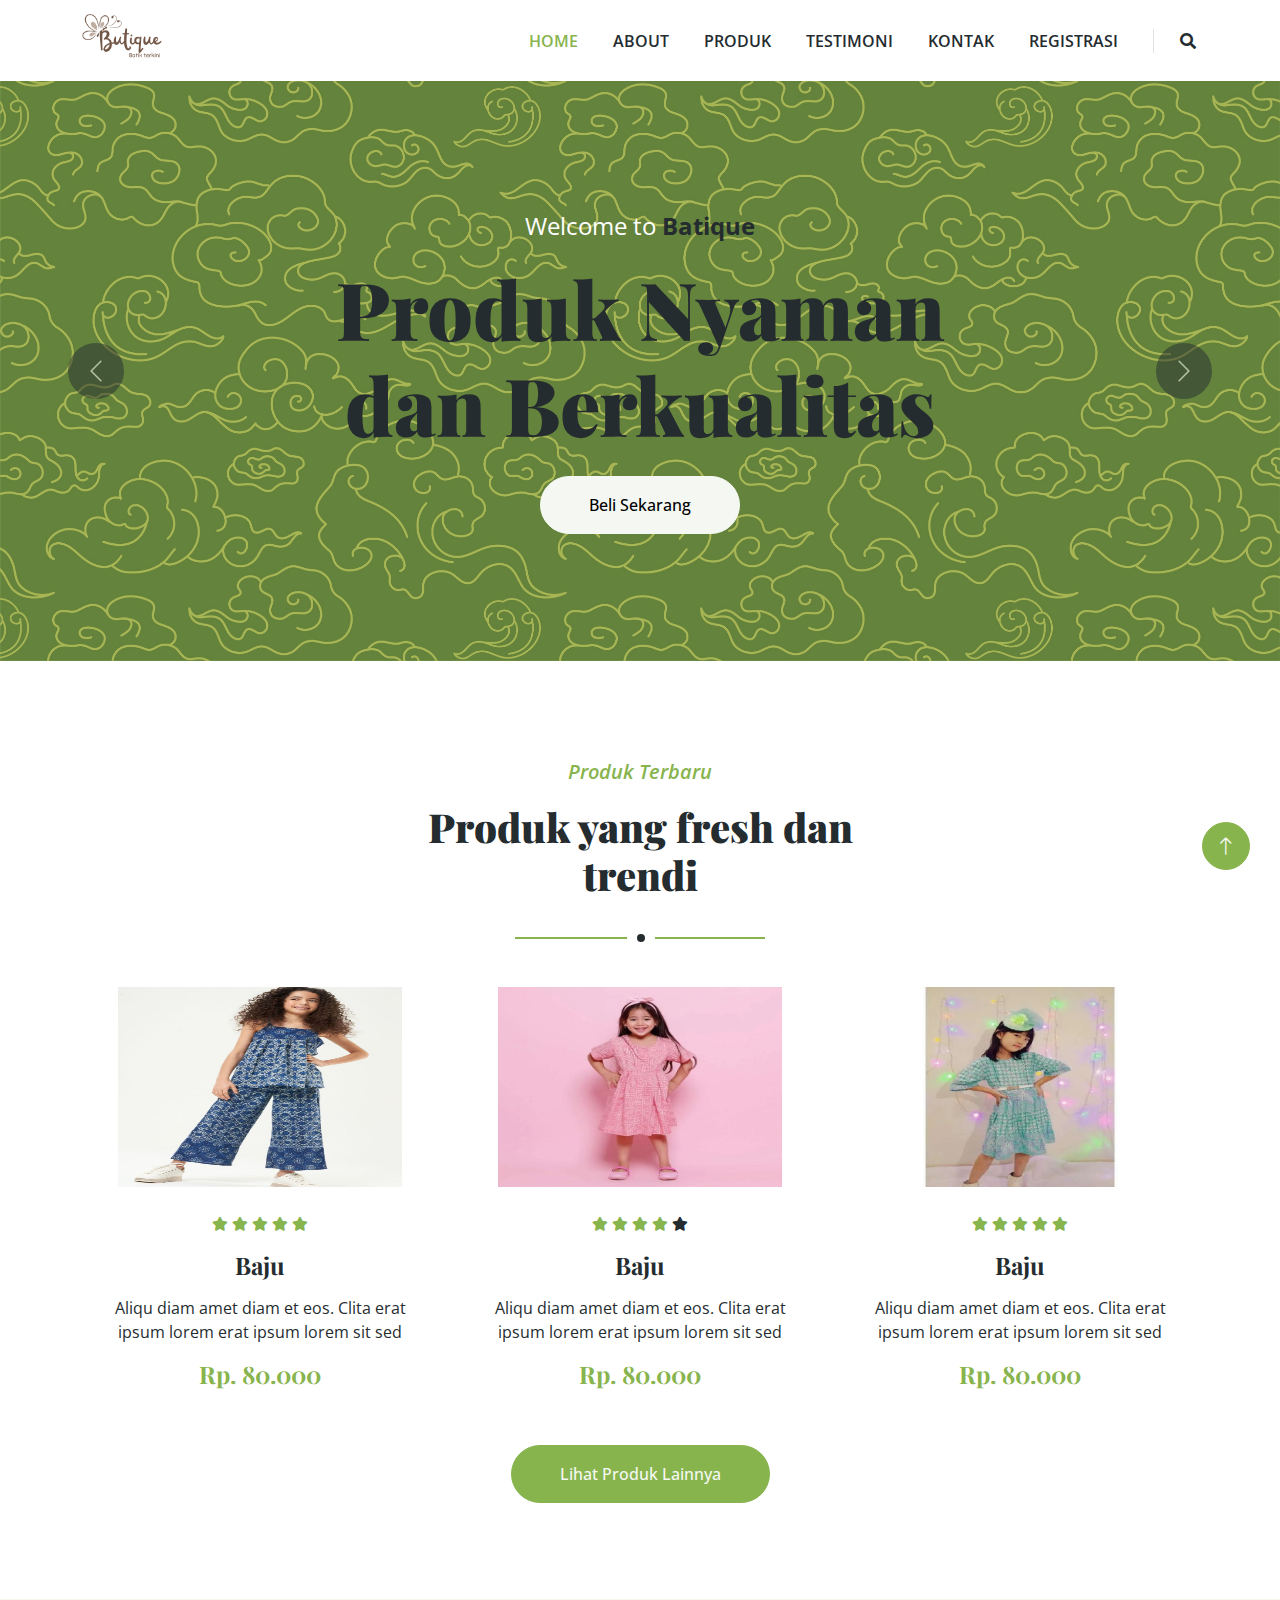
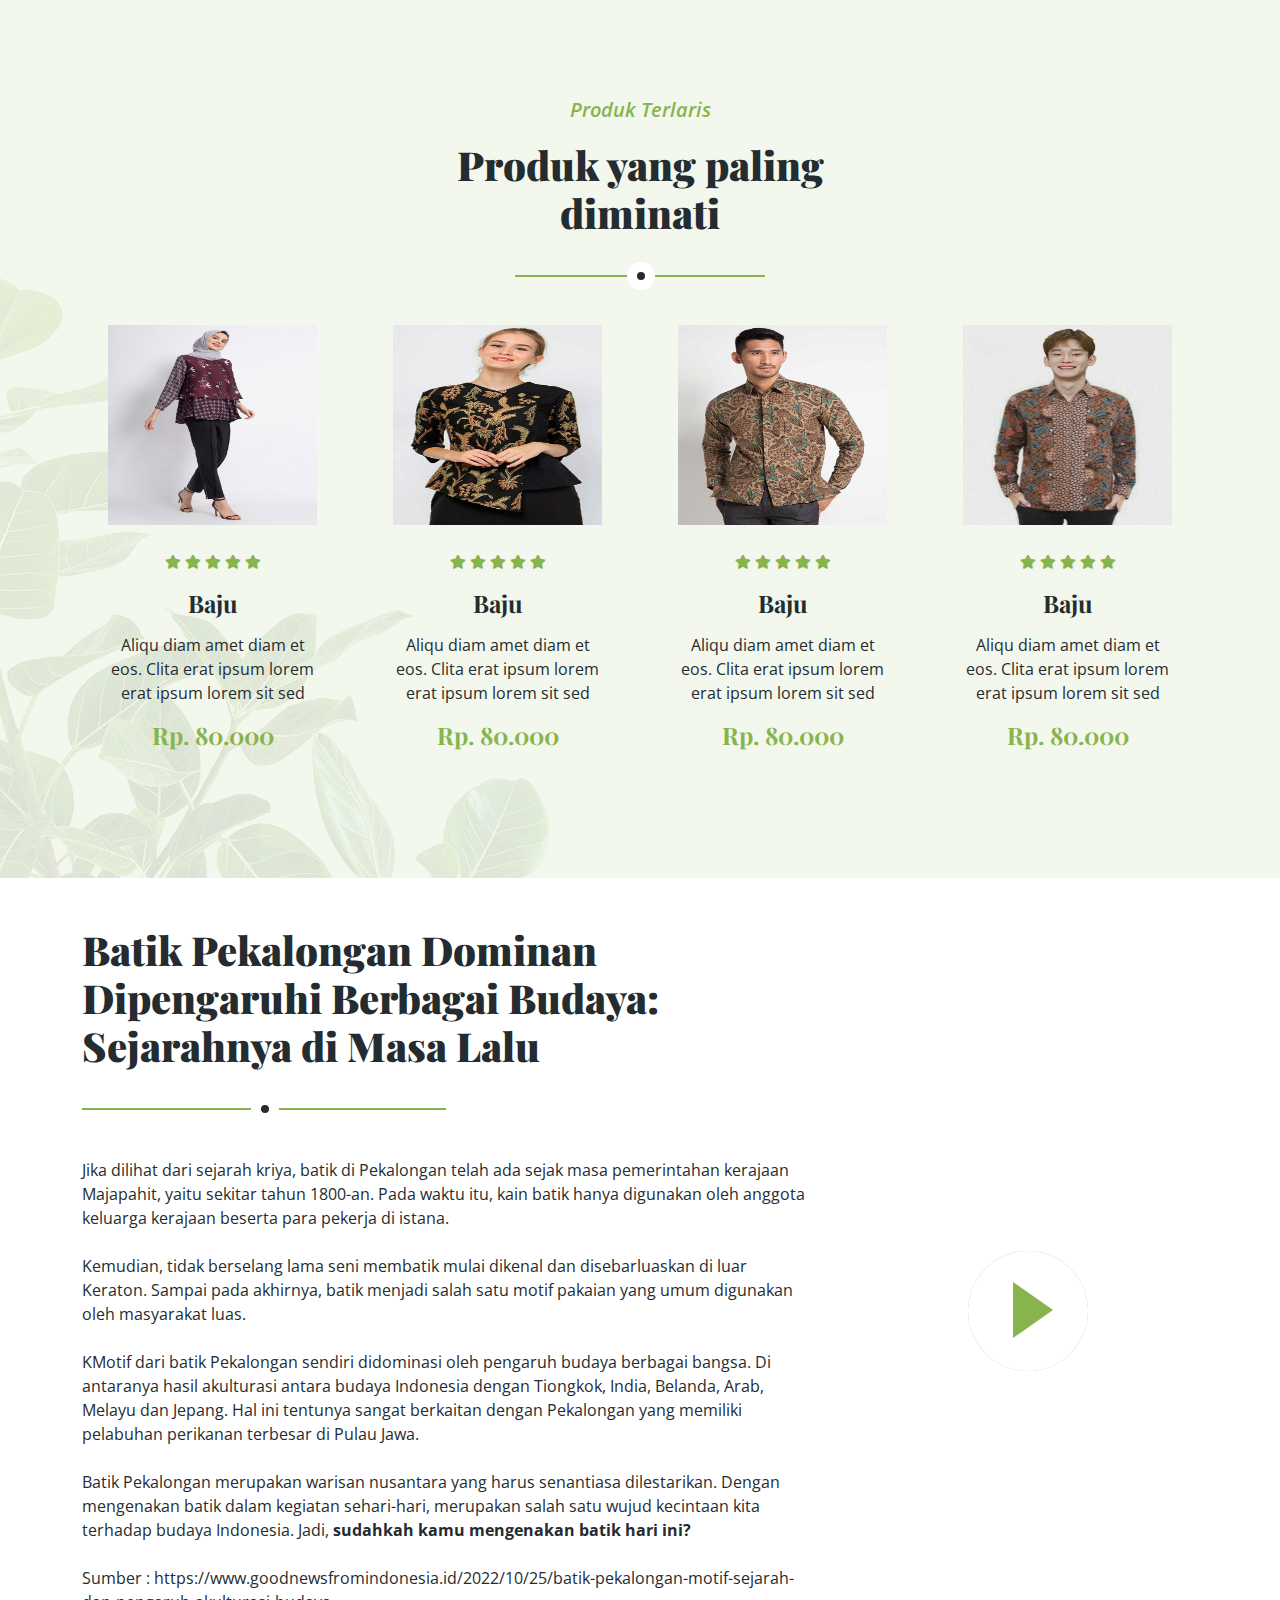
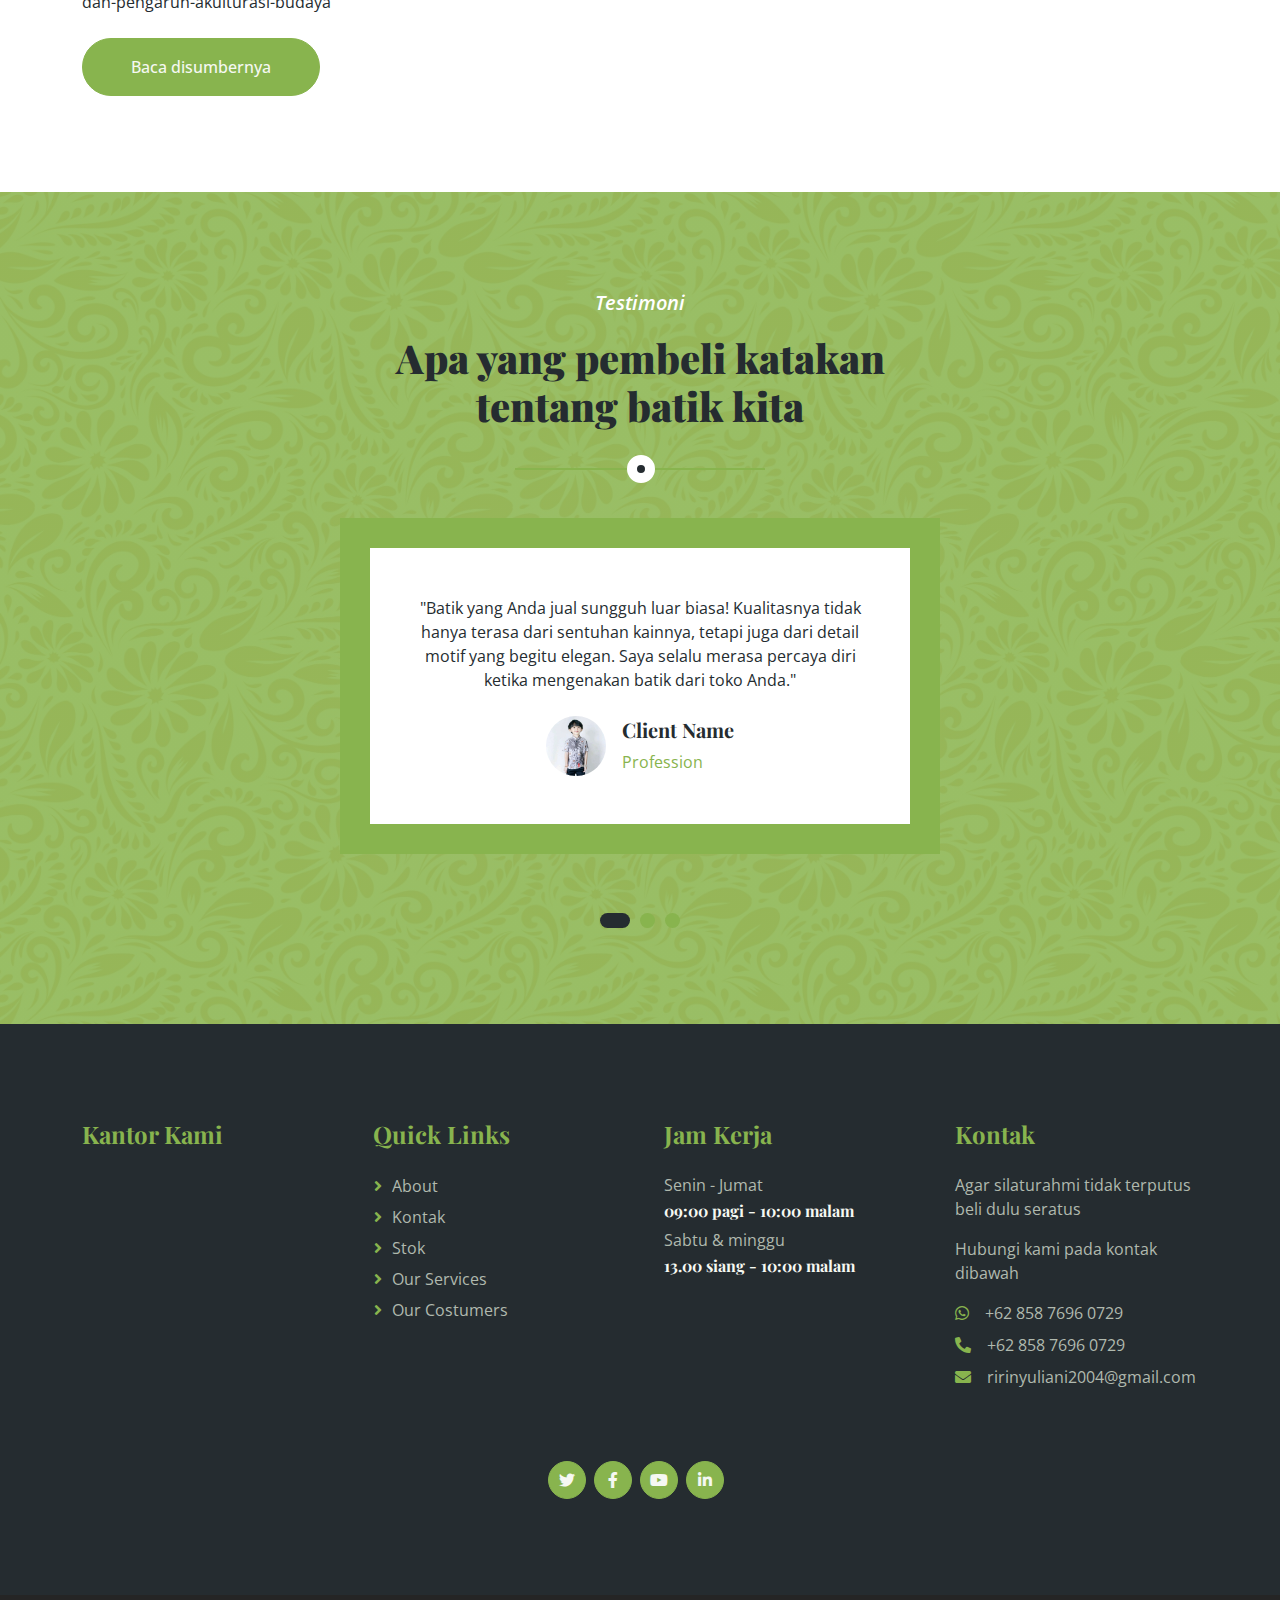
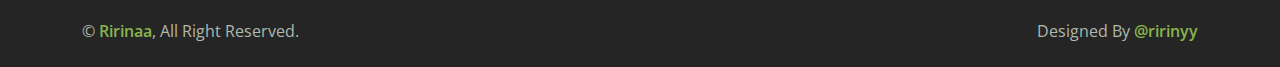
<file: index.html>
<!DOCTYPE html>
<html lang="en">

<head>
    <meta charset="utf-8">
    <title>Butique</title>
    <meta content="width=device-width, initial-scale=1.0" name="viewport">
    <meta content="" name="keywords">
    <meta content="" name="description">

    <!-- Favicon -->
    <link href="img/favicon.ico" rel="icon">

    <!-- Google Web Fonts -->
    <link rel="preconnect" href="https://fonts.googleapis.com">
    <link rel="preconnect" href="https://fonts.gstatic.com" crossorigin>
    <link href="https://fonts.googleapis.com/css2?family=Open+Sans:wght@400;600&family=Playfair+Display:wght@700;900&display=swap" rel="stylesheet">

    <!-- Icon Font Stylesheet -->
    <link href="https://cdnjs.cloudflare.com/ajax/libs/font-awesome/5.10.0/css/all.min.css" rel="stylesheet">
    <link href="https://cdn.jsdelivr.net/npm/bootstrap-icons@1.4.1/font/bootstrap-icons.css" rel="stylesheet">

    <!-- Libraries Stylesheet -->
    <link href="lib/animate/animate.min.css" rel="stylesheet">
    <link href="lib/owlcarousel/assets/owl.carousel.min.css" rel="stylesheet">

    <!-- Customized Bootstrap Stylesheet -->
    <link href="css/bootstrap.min.css" rel="stylesheet">

    <!-- Template Stylesheet -->
    <link href="css/style.css" rel="stylesheet">
</head>

<body>

    <!-- Spinner Start -->
    <div id="spinner" class="show bg-white position-fixed translate-middle w-100 vh-100 top-50 start-50 d-flex align-items-center justify-content-center">
        <div class="spinner-border text-primary" role="status" style="width: 3rem; height: 3rem;"></div>
    </div>
    <!-- Spinner End -->

    
    <!-- Navbar Start -->
    <div class="container-fluid bg-white sticky-top">
        <div class="container">
            <nav class="navbar navbar-expand-lg bg-white navbar-light py-2 py-lg-0">
                <a href="index.html" style="width: 80px; height: 81px; padding-top: 5px;">
                    <img class="img-fluid" src="img/logo4.png" alt="Logo">
                </a>
                <button type="button" class="navbar-toggler ms-auto me-0" data-bs-toggle="collapse" data-bs-target="#navbarCollapse">
                    <span class="navbar-toggler-icon"></span>
                </button>
                <div class="collapse navbar-collapse" id="navbarCollapse">
                    <div class="navbar-nav ms-auto">
                        <a href="index.html" class="nav-item nav-link active">Home</a>
                        <a href="about.html" class="nav-item nav-link">About</a>
                        <a href="product.html" class="nav-item nav-link">Produk</a>
                        <a href="testimonial.html" class="nav-item nav-link">Testimoni</a>
                        <a href="contact.html" class="nav-item nav-link">Kontak</a>
                        <a href="register.html" class="nav-item nav-link">Registrasi</a>

                    </div>
                    <div class="border-start ps-4 d-none d-lg-block">
                        <a class="nav-icon d-none d-lg-inline" href="#" data-bs-toggle="modal" data-bs-target="#templatemo_search">
                            <i class="fa fa-fw fa-search text-dark mr-2"></i>
                        </a>
                    </div>
                </div>
            </nav>
            
        </div>
    </div>
    <!-- Navbar End -->


    <!-- Carousel Start -->
    <div class="container-fluid px-0 mb-5">
        <div id="header-carousel" class="carousel slide carousel-fade" data-bs-ride="carousel">
            <div class="carousel-inner">
                <div class="carousel-item active">
                    <img class="w-100" src="img/coba.jpg " alt="Image">
                    <div class="carousel-caption">
                        <div class="container">
                            <div class="row justify-content-center">
                                <div class="col-lg-7 text-center">
                                    <p class="fs-4 text-white animated zoomIn">Welcome to <strong class="text-dark">Batique</strong></p>
                                    <h1 class="display-1 text-dark mb-4 animated zoomIn">Produk Nyaman dan Berkualitas</h1>
                                    <a href="" class="btn btn-light rounded-pill py-3 px-5 animated zoomIn">Beli Sekarang</a>
                                </div>
                            </div>
                        </div>
                    </div>
                </div>
                <div class="carousel-item">
                    <img class="w-100" src="img/coba.jpg" alt="Image">
                    <div class="carousel-caption">
                        <div class="container">
                            <div class="row justify-content-center">
                                <div class="col-lg-7 text-center">
                                    <p class="fs-4 text-white animated zoomIn"><strong class="text-white">Hanya untuk kamu yang ingin</strong></p>
                                        <h1 class="display-1 text-dark mb-4 animated zoomIn">tampil formal dengan kesan casual</h1>
                                    <a href="" class="btn btn-light rounded-pill py-3 px-5 animated zoomIn">Beli Sekarang</a>
                                </div>
                            </div>
                        </div>
                    </div>
                </div>
                <div class="carousel-item">
                    <img class="w-100" src="img/coba.jpg" alt="Image">
                    <div class="carousel-caption">
                        <div class="container">
                            <div class="row justify-content-center">
                                <div class="col-lg-7 text-center">
                                    <p class="fs-4 text-white animated zoomIn"><strong class="text-whitw">Tunggu apalagi</strong></p>
                                        <h1 class="display-1 text-dark mb-4 animated zoomIn">Yuk beli sekarang</h1>
                                    <a href="" class="btn btn-light rounded-pill py-3 px-5 animated zoomIn">Beli Sekarang</a>
                                </div>
                            </div>
                        </div>
                    </div>
                </div>
            </div>
            <button class="carousel-control-prev" type="button" data-bs-target="#header-carousel"
                data-bs-slide="prev">
                <span class="carousel-control-prev-icon" aria-hidden="true"></span>
                <span class="visually-hidden">Previous</span>
            </button>
            <button class="carousel-control-next" type="button" data-bs-target="#header-carousel"
                data-bs-slide="next">
                <span class="carousel-control-next-icon" aria-hidden="true"></span>
                <span class="visually-hidden">Next</span>
            </button>
        </div>
    </div>
    <!-- Carousel End -->

     <!-- produk terbaru -->
     <div class="container-xxl py-5">
        <div class="container">
            <div class="section-title text-center mx-auto " data-wow-delay="0.1s" style="max-width: 500px;">
                <p class="fs-5 fw-medium fst-italic text-primary">Produk Terbaru</p>
                <h1 class="display-6">Produk yang fresh dan trendi</h1>
            </div>
            <div class="row g-4">
                <div class="col-lg-4 col-md-6 " data-wow-delay="0.1s">
                    <div class="store-item position-relative text-center">
                        <img class="img-fluid" style="width: 80%; max-height: 200px;" src="img/anak1.jpg" alt="">
                        <div class="p-4">
                            <div class="text-center mb-3">
                                <small class="fa fa-star text-primary"></small>
                                <small class="fa fa-star text-primary"></small>
                                <small class="fa fa-star text-primary"></small>
                                <small class="fa fa-star text-primary"></small>
                                <small class="fa fa-star text-primary"></small>
                            </div>
                            <h4 class="mb-3">Baju</h4>
                            <p>Aliqu diam amet diam et eos. Clita erat ipsum lorem erat ipsum lorem sit sed</p>
                            <h4 class="text-primary">Rp. 80.000</h4>
                        </div>
                        <div class="store-overlay">
                            <a href="" class="btn btn-primary rounded-pill py-2 px-4 m-2">More Detail <i class="fa fa-arrow-right ms-2"></i></a>
                            <a href="" class="btn btn-dark rounded-pill py-2 px-4 m-2">Add to Cart <i class="fa fa-cart-plus ms-2"></i></a>
                        </div>
                    </div>
                </div>
                <div class="col-lg-4 col-md-6 " data-wow-delay="0.3s">
                    <div class="store-item position-relative text-center">
                        <img class="img-fluid" style="width: 80%; max-height: 200px;" src="img/anak2.jpg" alt="">
                        <div class="p-4">
                            <div class="text-center mb-3">
                                <small class="fa fa-star text-primary"></small>
                                <small class="fa fa-star text-primary"></small>
                                <small class="fa fa-star text-primary"></small>
                                <small class="fa fa-star text-primary"></small>
                                <small class="fa fa-star text-"></small>
                            </div>
                            <h4 class="mb-3">Baju</h4>
                            <p>Aliqu diam amet diam et eos. Clita erat ipsum lorem erat ipsum lorem sit sed</p>
                            <h4 class="text-primary">Rp. 80.000</h4>
                        </div>
                        <div class="store-overlay">
                            <a href="" class="btn btn-primary rounded-pill py-2 px-4 m-2">More Detail <i class="fa fa-arrow-right ms-2"></i></a>
                            <a href="" class="btn btn-dark rounded-pill py-2 px-4 m-2">Add to Cart <i class="fa fa-cart-plus ms-2"></i></a>
                        </div>
                    </div>
                </div>
                <div class="col-lg-4 col-md-6 " data-wow-delay="0.5s">
                    <div class="store-item position-relative text-center">
                        <img class="img-fluid " style="width: 80%; max-height: 200px;" src="img/anak3.jpg" alt="">
                        <div class="p-4">
                            <div class="text-center mb-3">
                                <small class="fa fa-star text-primary"></small>
                                <small class="fa fa-star text-primary"></small>
                                <small class="fa fa-star text-primary"></small>
                                <small class="fa fa-star text-primary"></small>
                                <small class="fa fa-star text-primary"></small>
                            </div>
                            <h4 class="mb-3">Baju</h4>
                            <p>Aliqu diam amet diam et eos. Clita erat ipsum lorem erat ipsum lorem sit sed</p>
                            <h4 class="text-primary">Rp. 80.000</h4>
                        </div>
                        <div class="store-overlay">
                            <a href="" class="btn btn-primary rounded-pill py-2 px-4 m-2">More Detail <i class="fa fa-arrow-right ms-2"></i></a>
                            <a href="" class="btn btn-dark rounded-pill py-2 px-4 m-2">Add to Cart <i class="fa fa-cart-plus ms-2"></i></a>
                        </div>
                    </div>
                </div>
                <div class="col-12 text-center " data-wow-delay="0.1s">
                    <a href="" class="btn btn-primary rounded-pill py-3 px-5">Lihat Produk Lainnya</a>
                </div>
            </div>
        </div>
    </div>
    <!-- produk terbaru -->




    <!-- About Start -->
   
    <!-- About End -->


    <!-- Produk terlaris -->
    <div class="container-fluid product py-5 my-5">
        <div class="container-xxl py-5">
            <div class="container">
                <div class="section-title text-center mx-auto " data-wow-delay="0.1s" style="max-width: 500px;">
                    <p class="fs-5 fw-medium fst-italic text-primary">Produk Terlaris</p>
                    <h1 class="display-6">Produk yang paling diminati</h1>
                </div>
                <div class="row g-4">
                    <div class="col-lg-3 col-md-6 " data-wow-delay="0.1s">
                        <div class="store-item position-relative text-center">
                            <img class="img-fluid" style="width: 80%; max-height: 200px;" src="img/wanita1.jpg" alt="">
                            <div class="p-4">
                                <div class="text-center mb-3">
                                    <small class="fa fa-star text-primary"></small>
                                    <small class="fa fa-star text-primary"></small>
                                    <small class="fa fa-star text-primary"></small>
                                    <small class="fa fa-star text-primary"></small>
                                    <small class="fa fa-star text-primary"></small>
                                </div>
                                <h4 class="mb-3">Baju</h4>
                            <p>Aliqu diam amet diam et eos. Clita erat ipsum lorem erat ipsum lorem sit sed</p>
                            <h4 class="text-primary">Rp. 80.000</h4>
                            </div>
                            <div class="store-overlay">
                                <a href="" class="btn btn-primary rounded-pill py-2 px-4 m-2">More Detail <i class="fa fa-arrow-right ms-2"></i></a>
                                <a href="" class="btn btn-dark rounded-pill py-2 px-4 m-2">Add to Cart <i class="fa fa-cart-plus ms-2"></i></a>
                            </div>
                        </div>
                    </div>
                    <div class="col-lg-3 col-md-6 " data-wow-delay="0.3s">
                        <div class="store-item position-relative text-center">
                            <img class="img-fluid" style="width: 80%; max-height: 200px;" src="img/wanita2.jpg" alt="">
                            <div class="p-4">
                                <div class="text-center mb-3">
                                    <small class="fa fa-star text-primary"></small>
                                    <small class="fa fa-star text-primary"></small>
                                    <small class="fa fa-star text-primary"></small>
                                    <small class="fa fa-star text-primary"></small>
                                    <small class="fa fa-star text-primary"></small>
                                </div>
                                <h4 class="mb-3">Baju</h4>
                            <p>Aliqu diam amet diam et eos. Clita erat ipsum lorem erat ipsum lorem sit sed</p>
                            <h4 class="text-primary">Rp. 80.000</h4>
                            </div>
                            <div class="store-overlay">
                                <a href="" class="btn btn-primary rounded-pill py-2 px-4 m-2">More Detail <i class="fa fa-arrow-right ms-2"></i></a>
                                <a href="" class="btn btn-dark rounded-pill py-2 px-4 m-2">Add to Cart <i class="fa fa-cart-plus ms-2"></i></a>
                            </div>
                        </div>
                    </div>
                    <div class="col-lg-3 col-md-6 " data-wow-delay="0.5s">
                        <div class="store-item position-relative text-center">
                            <img class="img-fluid" style="width: 80%; max-height: 200px;" src="img/pria1.jpg" alt="">
                            <div class="p-4">
                                <div class="text-center mb-3">
                                    <small class="fa fa-star text-primary"></small>
                                    <small class="fa fa-star text-primary"></small>
                                    <small class="fa fa-star text-primary"></small>
                                    <small class="fa fa-star text-primary"></small>
                                    <small class="fa fa-star text-primary"></small>
                                </div>
                                <h4 class="mb-3">Baju</h4>
                            <p>Aliqu diam amet diam et eos. Clita erat ipsum lorem erat ipsum lorem sit sed</p>
                            <h4 class="text-primary">Rp. 80.000</h4>
                            </div>
                            <div class="store-overlay">
                                <a href="" class="btn btn-primary rounded-pill py-2 px-4 m-2">More Detail <i class="fa fa-arrow-right ms-2"></i></a>
                                <a href="" class="btn btn-dark rounded-pill py-2 px-4 m-2">Add to Cart <i class="fa fa-cart-plus ms-2"></i></a>
                            </div>
                        </div>
                    </div>
                    <div class="col-lg-3 col-md-6 " data-wow-delay="0.5s">
                        <div class="store-item position-relative text-center">
                            <img class="img-fluid" style="width: 80%; max-height: 200px;" src="img/pria2.jpg" alt="">
                            <div class="p-4">
                                <div class="text-center mb-3">
                                    <small class="fa fa-star text-primary"></small>
                                    <small class="fa fa-star text-primary"></small>
                                    <small class="fa fa-star text-primary"></small>
                                    <small class="fa fa-star text-primary"></small>
                                    <small class="fa fa-star text-primary"></small>
                                </div>
                                <h4 class="mb-3">Baju</h4>
                            <p>Aliqu diam amet diam et eos. Clita erat ipsum lorem erat ipsum lorem sit sed</p>
                            <h4 class="text-primary">Rp. 80.000</h4>
                            </div>
                            <div class="store-overlay">
                                <a href="" class="btn btn-primary rounded-pill py-2 px-4 m-2">More Detail <i class="fa fa-arrow-right ms-2"></i></a>
                                <a href="" class="btn btn-dark rounded-pill py-2 px-4 m-2">Add to Cart <i class="fa fa-cart-plus ms-2"></i></a>
                            </div>
                        </div>
                    </div>
                    
                </div>
            </div>
        </div>
    </div>
    <!-- Produk terlaris -->


    <!-- Article Start -->
    <!-- <div class="container-xxl py-5">
        <div class="container">
            <div class="row g-5">
                <div class="col-lg-5" data-wow-delay="0.1s">
                    <img class="img-fluid" src="img/article.jpg" alt="">
                </div>
                <div class="col-lg-6 " data-wow-delay="0.5s">
                    <div class="section-title">
                        <p class="fs-5 fw-medium fst-italic text-primary">Featured Acticle</p>
                        <h1 class="display-6">The history of tea leaf in the world</h1>
                    </div>
                    <p class="mb-4">Tempor erat elitr rebum at clita. Diam dolor diam ipsum sit. Aliqu diam amet diam et eos. Clita erat ipsum et lorem et sit, sed stet lorem sit clita duo justo magna dolore erat amet</p>
                    <p class="mb-4">Diam dolor diam ipsum sit. Aliqu diam amet diam et eos. Clita erat ipsum et lorem et sit, sed stet lorem sit clita duo justo magna. Tempor erat elitr rebum at clita.</p>
                    <a href="" class="btn btn-primary rounded-pill py-3 px-5">Read More</a>
                </div>
            </div>
        </div>
    </div> -->
    <!-- Article End -->


    <!-- Video Start -->
    <div class="container-fluid video my-5">
        <div class="container">
            <div class="row g-5 pb-5">
                <div class="col-lg-8 " data-wow-delay="0.5s">
                    <div class="section-title">
                        <h1 class="display-6">Batik Pekalongan Dominan Dipengaruhi Berbagai Budaya: Sejarahnya di Masa Lalu</h1>
                    </div>
                    <p class="mb-4">Jika dilihat dari sejarah kriya, batik di Pekalongan telah ada sejak masa pemerintahan kerajaan Majapahit, yaitu sekitar tahun 1800-an. Pada waktu itu, kain batik hanya digunakan oleh anggota keluarga kerajaan beserta para pekerja di istana.</p>
                    <p class="mb-4">Kemudian, tidak berselang lama seni membatik mulai dikenal dan disebarluaskan di luar Keraton. Sampai pada akhirnya, batik menjadi salah satu motif pakaian yang umum digunakan oleh masyarakat luas.</p>
                    <p class="mb-4">KMotif dari batik Pekalongan sendiri didominasi oleh pengaruh budaya berbagai bangsa. Di antaranya hasil akulturasi antara budaya Indonesia dengan Tiongkok, India, Belanda, Arab, Melayu dan Jepang. Hal ini tentunya sangat berkaitan dengan Pekalongan yang memiliki pelabuhan perikanan terbesar di Pulau Jawa.</p>
                    <p class="mb-4">Batik Pekalongan merupakan warisan nusantara yang harus senantiasa dilestarikan. Dengan mengenakan batik dalam kegiatan sehari-hari, merupakan salah satu wujud kecintaan kita terhadap budaya Indonesia. Jadi, <strong>sudahkah kamu mengenakan batik hari ini?</strong></p>
                    <p class="mb-4">Sumber : https://www.goodnewsfromindonesia.id/2022/10/25/batik-pekalongan-motif-sejarah-dan-pengaruh-akulturasi-budaya  </p>
                    
                    <a href="https://www.goodnewsfromindonesia.id/2022/10/25/batik-pekalongan-motif-sejarah-dan-pengaruh-akulturasi-budaya" class="btn btn-primary rounded-pill py-3 px-5">Baca disumbernya</a>
                </div>
       
                <div class="col-lg-4 " data-wow-delay="0.5s">
                    <div class="h-100 d-flex align-items-center justify-content-center" style="min-height: 300px;">
                        <button type="button" class="btn-play" data-bs-toggle="modal"
                            data-src="https://youtu.be/fdLicE0_GTQ?si=0TFkCYmfG1oooWP8" data-bs-target="#videoModal">
                            <span></span>
                        </button>
                    </div>
                </div>
            </div>
        </div>
    </div>
    <!-- Video End -->


    <!-- Video Modal Start -->
    <div class="modal modal-video fade" id="videoModal" tabindex="-1" aria-labelledby="exampleModalLabel" aria-hidden="true">
        <div class="modal-dialog">
            <div class="modal-content rounded-0">
                <div class="modal-header">
                    <h3 class="modal-title" id="exampleModalLabel">Youtube Video</h3>
                    <button type="button" class="btn-close" data-bs-dismiss="modal" aria-label="Close"></button>
                </div>
                <div class="modal-body">
                    <!-- 16:9 aspect ratio -->
                    <div class="ratio ratio-16x9">
                        <iframe width="560" height="315" src="https://www.youtube.com/embed/fdLicE0_GTQ?si=9V06mXMUgL-ZY9SQ" title="YouTube video player" frameborder="0" allow="accelerometer; autoplay; clipboard-write; encrypted-media; gyroscope; picture-in-picture; web-share" allowfullscreen></iframe>
                    </div>
                </div>
            </div>
        </div>
    </div>
    <!-- Video Modal End -->


    <!-- Store Start -->
    <!-- <div class="container-xxl py-5">
        <div class="container">
            <div class="section-title text-center mx-auto " data-wow-delay="0.1s" style="max-width: 500px;">
                <p class="fs-5 fw-medium fst-italic text-primary">Online Store</p>
                <h1 class="display-6">Want to stay healthy? Choose tea taste</h1>
            </div>
            <div class="row g-4">
                <div class="col-lg-4 col-md-6 " data-wow-delay="0.1s">
                    <div class="store-item position-relative text-center">
                        <img class="img-fluid" src="img/store-product-1.jpg" alt="">
                        <div class="p-4">
                            <div class="text-center mb-3">
                                <small class="fa fa-star text-primary"></small>
                                <small class="fa fa-star text-primary"></small>
                                <small class="fa fa-star text-primary"></small>
                                <small class="fa fa-star text-primary"></small>
                                <small class="fa fa-star text-primary"></small>
                            </div>
                            <h4 class="mb-3">Nature close tea</h4>
                            <p>Aliqu diam amet diam et eos. Clita erat ipsum lorem erat ipsum lorem sit sed</p>
                            <h4 class="text-primary">$19.00</h4>
                        </div>
                        <div class="store-overlay">
                            <a href="" class="btn btn-primary rounded-pill py-2 px-4 m-2">More Detail <i class="fa fa-arrow-right ms-2"></i></a>
                            <a href="" class="btn btn-dark rounded-pill py-2 px-4 m-2">Add to Cart <i class="fa fa-cart-plus ms-2"></i></a>
                        </div>
                    </div>
                </div>
                <div class="col-lg-4 col-md-6 " data-wow-delay="0.3s">
                    <div class="store-item position-relative text-center">
                        <img class="img-fluid" src="img/store-product-2.jpg" alt="">
                        <div class="p-4">
                            <div class="text-center mb-3">
                                <small class="fa fa-star text-primary"></small>
                                <small class="fa fa-star text-primary"></small>
                                <small class="fa fa-star text-primary"></small>
                                <small class="fa fa-star text-primary"></small>
                                <small class="fa fa-star text-primary"></small>
                            </div>
                            <h4 class="mb-3">Green tea tulsi</h4>
                            <p>Aliqu diam amet diam et eos. Clita erat ipsum lorem erat ipsum lorem sit sed</p>
                            <h4 class="text-primary">$19.00</h4>
                        </div>
                        <div class="store-overlay">
                            <a href="" class="btn btn-primary rounded-pill py-2 px-4 m-2">More Detail <i class="fa fa-arrow-right ms-2"></i></a>
                            <a href="" class="btn btn-dark rounded-pill py-2 px-4 m-2">Add to Cart <i class="fa fa-cart-plus ms-2"></i></a>
                        </div>
                    </div>
                </div>
                <div class="col-lg-4 col-md-6 " data-wow-delay="0.5s">
                    <div class="store-item position-relative text-center">
                        <img class="img-fluid" src="img/store-product-3.jpg" alt="">
                        <div class="p-4">
                            <div class="text-center mb-3">
                                <small class="fa fa-star text-primary"></small>
                                <small class="fa fa-star text-primary"></small>
                                <small class="fa fa-star text-primary"></small>
                                <small class="fa fa-star text-primary"></small>
                                <small class="fa fa-star text-primary"></small>
                            </div>
                            <h4 class="mb-3">Instant tea premix</h4>
                            <p>Aliqu diam amet diam et eos. Clita erat ipsum lorem erat ipsum lorem sit sed</p>
                            <h4 class="text-primary">$19.00</h4>
                        </div>
                        <div class="store-overlay">
                            <a href="" class="btn btn-primary rounded-pill py-2 px-4 m-2">More Detail <i class="fa fa-arrow-right ms-2"></i></a>
                            <a href="" class="btn btn-dark rounded-pill py-2 px-4 m-2">Add to Cart <i class="fa fa-cart-plus ms-2"></i></a>
                        </div>
                    </div>
                </div>
                <div class="col-12 text-center " data-wow-delay="0.1s">
                    <a href="" class="btn btn-primary rounded-pill py-3 px-5">View More Products</a>
                </div>
            </div>
        </div>
    </div> -->
    <!-- Store End -->


    <!-- Testimonial Start -->
        <div class="container-fluid testimonial py-5 my-5">
            <div class="container py-5">
                        <div class="section-title text-center mx-auto " data-wow-delay="0.1s" style="max-width: 500px;">
                            <p class="fs-5 fw-medium fst-italic text-white">Testimoni</p>
                            <h1 class="display-6">Apa yang pembeli katakan tentang batik kita</h1>
                        </div>
                <div class="owl-carousel testimonial-carousel " data-wow-delay="0.5s">
                    <div class="testimonial-item p-4 p-lg-5">
                        <p class="mb-4">"Batik yang Anda jual sungguh luar biasa! Kualitasnya tidak hanya terasa dari sentuhan kainnya, tetapi juga dari detail motif yang begitu elegan. Saya selalu merasa percaya diri ketika mengenakan batik dari toko Anda."</p>
                        <div class="d-flex align-items-center justify-content-center">
                            <img class="img-fluid flex-shrink-0" src="img/anak5.jpg" alt="">
                            <div class="text-start ms-3">
                                <h5>Client Name</h5>
                                <span class="text-primary">Profession</span>
                            </div>
                        </div>
                    </div>
                    <div class="testimonial-item p-4 p-lg-5">
                        <p class="mb-4">"Saya amat terkesan dengan kombinasi kualitas dan kenyamanan batik dari toko Anda. Sangat cocok untuk acara formal namun tetap memberikan kesan santai. Luar biasa!"</p>
                        <div class="d-flex align-items-center justify-content-center">
                            <img class="img-fluid flex-shrink-0" src="img/wanita4.jpg" alt="">
                            <div class="text-start ms-3">
                                <h5>Client Name</h5>
                                <span class="text-primary">Profession</span>
                            </div>
                        </div>
                    </div>
                    <div class="testimonial-item p-4 p-lg-5">
                        <p class="mb-4">"Slogan 'Nyaman dan Elegan' tidak bisa lebih tepat lagi! Batik dari toko Anda memberikan nuansa formal yang elegan tanpa kehilangan sentuhan kenyamanan yang sangat dihargai. Saya sudah merasakan hal itu dan sangat puas!"</p>
                        <div class="d-flex align-items-center justify-content-center">
                            <img class="img-fluid flex-shrink-0" src="img/pria6.jpg" alt="">
                            <div class="text-start ms-3">
                                <h5>Client Name</h5>
                                <span class="text-primary">Profession</span>
                            </div>
                        </div>
                    </div>
                </div>
            </div>
        </div>
    <!-- Testimonial End -->


    <!-- Contact Start -->
    <!-- <div class="container-xxl contact py-5">
        <div class="container">
            <div class="section-title text-center mx-auto " data-wow-delay="0.1s" style="max-width: 500px;">
                <p class="fs-5 fw-medium fst-italic text-primary">Contact Us</p>
                <h1 class="display-6">Contact us right now</h1>
            </div>
            <div class="row justify-content-center " data-wow-delay="0.1s">
                <div class="col-lg-8">
                    <p class="text-center mb-5">Diam dolor diam ipsum sit. Aliqu diam amet diam et eos. Clita erat ipsum et lorem et sit, sed stet lorem sit clita duo justo Diam dolor diam ipsum sit. Aliqu diam amet diam et eos. Clita erat ipsum et lorem et sit, sed stet lorem sit clita duo justo</p>
                    <div class="row g-5">
                        <div class="col-md-4 text-center " data-wow-delay="0.3s">
                            <div class="btn-square mx-auto mb-3">
                                    <a href="" class="fa fa-envelope fa-2x text-white" ></a>
                                    
                                <i class="fa fa-envelope fa-2x text-white"></i>
                            </div>
                            <p class="mb-2">info@example.com</p>
                            <p class="mb-0">support@example.com</p>
                        </div>
                        <div class="col-md-4 text-center " data-wow-delay="0.4s">
                            <div class="btn-square mx-auto mb-3">
                                <i class="fa fa-phone fa-2x text-white"></i>
                                <a  href="https://wa.me/+6285876960729" class="fa fa-phone fa-2x text-white"></a>
                            </div>
                            <p class="mb-2">+62 858 7696 0729</p>
                        </div>
                        <div class="col-md-4 text-center " data-wow-delay="0.5s">
                            <div class="btn-square mx-auto mb-3">
                                <i class="fa fa-map-marker-alt fa-2x text-white "></i>
                            </div>
                            <p class="mb-2">123 Street</p>
                            <p class="mb-0">New York, USA</p>
                        </div>
                    </div>
                </div>
            </div>
        </div>
    </div> -->
    <!-- Contact Start -->


    <!-- Footer Start -->
    <div class="container-fluid bg-dark footer mt-5 py-5" data-wow-delay="0.1s">
        <div class="container py-5">
            <div class="row g-5">
                <div class="col-lg-3 col-md-6">
                    <h4 class="text-primary mb-4">Kantor Kami</h4>
                    <p class="mb-2"><iframe src="https://www.google.com/maps/embed?pb=!1m18!1m12!1m3!1d15841.799562305283!2d109.65504967654111!3d-6.9561380387922425!2m3!1f0!2f0!3f0!3m2!1i1024!2i768!4f13.1!3m3!1m2!1s0x2e7023d86a1c2993%3A0x6b4cab89c9b425c2!2sSalakbrojo%2C%20Kec.%20Kedungwuni%2C%20Kabupaten%20Pekalongan%2C%20Jawa%20Tengah!5e0!3m2!1sid!2sid!4v1696692969568!5m2!1sid!2sid" width="200" height="200" style="border:0;" allowfullscreen="" loading="lazy" referrerpolicy="no-referrer-when-downgrade"></iframe>                    
                    </p>
                    
                    <!-- <div class="d-flex pt-3">
                        <a class="btn btn-square btn-primary rounded-circle me-2" href=""><i class="fab fa-twitter"></i></a>
                        <a class="btn btn-square btn-primary rounded-circle me-2" href=""><i class="fab fa-facebook-f"></i></a>
                        <a class="btn btn-square btn-primary rounded-circle me-2" href=""><i class="fab fa-youtube"></i></a>
                        <a class="btn btn-square btn-primary rounded-circle me-2" href=""><i class="fab fa-linkedin-in"></i></a>
                    </div> -->
                </div>
                <div class="col-lg-3 col-md-6">
                    <h4 class="text-primary mb-4">Quick Links</h4>
                    <a class="btn btn-link" href="about.html">About</a>
                    <a class="btn btn-link" href="contact.html">kontak</a>
                    <a class="btn btn-link" href="stok.html">Stok</a>
                    <a class="btn btn-link" href="product.html">Our Services</a>
                    <a class="btn btn-link" href="testimonial.html">Our costumers</a>
                </div>
                <div class="col-lg-3 col-md-6">
                    <h4 class="text-primary mb-4">Jam Kerja</h4>
                    <p class="mb-1">Senin - Jumat</p>
                    <h6 class="text-light">09:00 pagi - 10:00 malam</h6>
                    <p class="mb-1">Sabtu & minggu </p>
                    <h6 class="text-light">13.00 siang - 10:00 malam</h6>
                </div>
                <div class="col-lg-3 col-md-6">
                    <h4 class="text-primary mb-4">Kontak</h4>
                    <p>Agar silaturahmi tidak terputus beli dulu seratus</p>
                    <p>Hubungi kami pada kontak dibawah</p>
                    <p class="mb-2"><i class="fab fa-whatsapp text-primary me-3"></i>+62 858 7696 0729</p>
                    <p class="mb-2"><i class="fa fa-phone-alt text-primary me-3"></i>+62 858 7696 0729</p>
                    <p class="mb-2"><i class="fa fa-envelope text-primary me-3"></i>ririnyuliani2004@gmail.com</p>
                    <!-- <div class="position-relative w-100">
                        <input class="form-control bg-transparent w-100 py-3 ps-4 pe-5" type="text" placeholder="Your email">
                        <button type="button" class="btn btn-primary py-2 position-absolute top-0 end-0 mt-2 me-2">SignUp</button>
                    </div> -->
                </div>
                    <div class="d-flex pt-3 justify-content-center">
                        <a class="btn btn-square btn-primary rounded-circle me-2" href=""><i class="fab fa-twitter"></i></a>
                        <a class="btn btn-square btn-primary rounded-circle me-2" href=""><i class="fab fa-facebook-f"></i></a>
                        <a class="btn btn-square btn-primary rounded-circle me-2" href=""><i class="fab fa-youtube"></i></a>
                        <a class="btn btn-square btn-primary rounded-circle me-2" href=""><i class="fab fa-linkedin-in"></i></a>
                    </div>
            </div>
        </div>
    </div>
    <!-- Footer End -->


    <!-- Copyright Start -->
    <div class="container-fluid copyright py-4">
        <div class="container">
            <div class="row">
                <div class="col-md-6 text-center text-md-start mb-3 mb-md-0">
                    &copy; <a class="fw-medium" href="#">Ririnaa</a>, All Right Reserved.
                </div>
                <div class="col-md-6 text-center text-md-end">
                    <!--/*** This template is free as long as you keep the footer author’s credit link/attribution link/backlink. If you'd like to use the template without the footer author’s credit link/attribution link/backlink, you can purchase the Credit Removal License from "https://htmlcodex.com/credit-removal". Thank you for your support. ***/-->
                    Designed By <a class="fw-medium">@ririnyy</a>
                </div>
            </div>
        </div>
    </div>
    <!-- Copyright End -->


    <!-- Back to Top -->
    <a href="#" class="btn btn-lg btn-primary btn-lg-square rounded-circle back-to-top"><i class="bi bi-arrow-up"></i></a>


    <!-- JavaScript Libraries -->
    <script src="https://ajax.googleapis.com/ajax/libs/jquery/3.6.1/jquery.min.js"></script>
    <script src="https://cdn.jsdelivr.net/npm/bootstrap@5.0.0/dist/js/bootstrap.bundle.min.js"></script>
    <script src="lib/wow/wow.min.js"></script>
    <script src="lib/easing/easing.min.js"></script>
    <script src="lib/waypoints/waypoints.min.js"></script>
    <script src="lib/owlcarousel/owl.carousel.min.js"></script>

    <!-- Template Javascript -->
    <script src="js/main.js"></script>

<!--Start of Tawk.to Script-->
<script type="text/javascript">
    var Tawk_API=Tawk_API||{}, Tawk_LoadStart=new Date();
    (function(){
    var s1=document.createElement("script"),s0=document.getElementsByTagName("script")[0];
    s1.async=true;
    s1.src='https://embed.tawk.to/654f3d71cec6a912820ed7c5/1heuog1hg';
    s1.charset='UTF-8';
    s1.setAttribute('crossorigin','*');
    s0.parentNode.insertBefore(s1,s0);
    })();
    </script>
    <!--End of Tawk.to Script-->

</body>

</html>
</file>
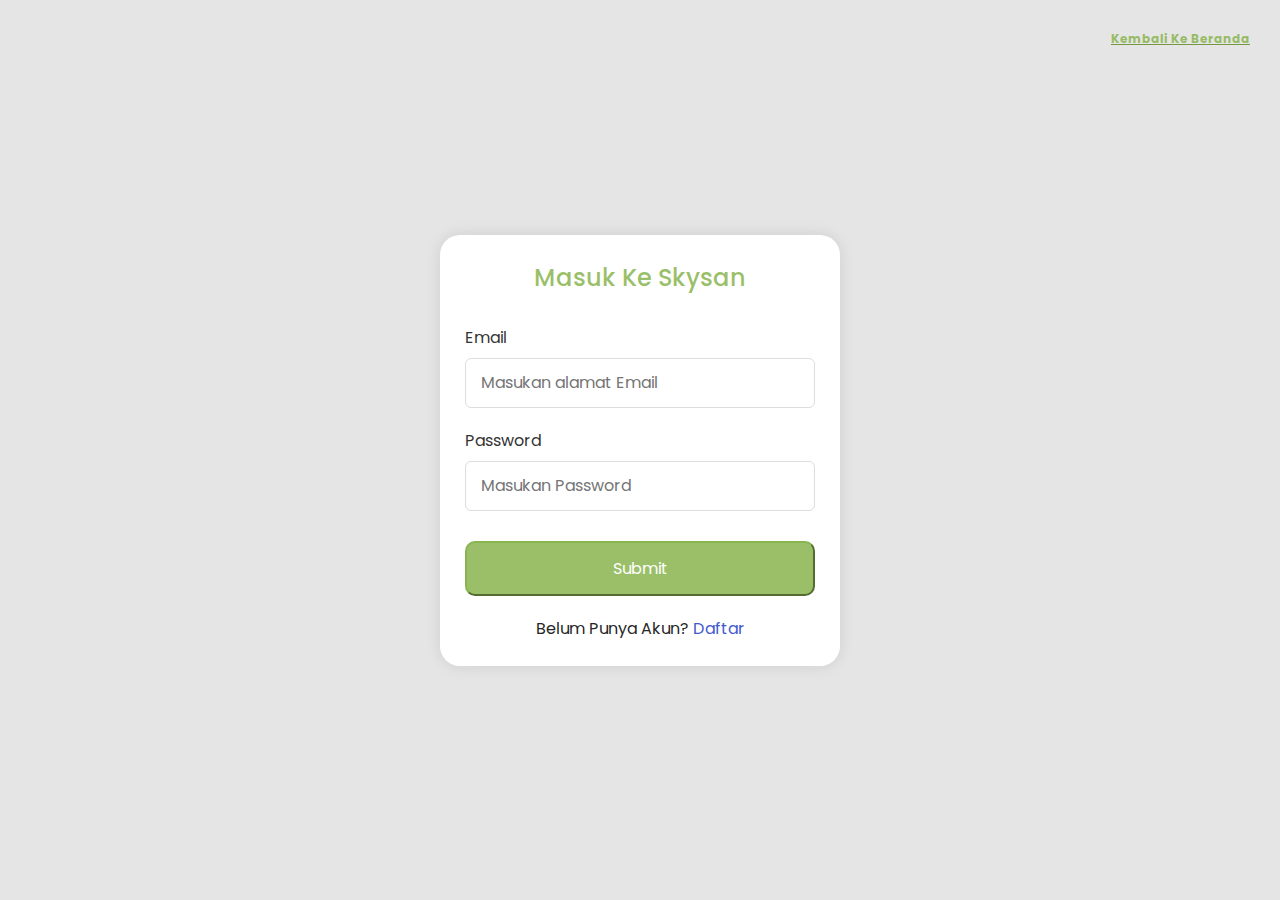
<file: login.html>
<!DOCTYPE html>
<!---Coding By CodingLab | www.codinglabweb.com--->
<html lang="en">
  <head>
    <meta charset="UTF-8" />
    <meta name="viewport" content="width=device-width, initial-scale=1.0" />
    <meta http-equiv="X-UA-Compatible" content="ie=edge" />
    <title>Registrasi-Form</title>
    <!---Custom CSS File--->
    <link rel="stylesheet" href="css/login.css" />
  </head>
  <body>
    <section class="container">
      <header>Masuk Ke Skysan</header>
      <form action="#" class="form">
        <div class="input-box">
          <label>Email</label>
          <input type="text" placeholder="Masukan alamat Email" required />
        </div>

        <div class="input-box">
          <label>Password</label>
          <input type="password" placeholder="Masukan Password" required />
        </div>
        <button type="submit">Submit</button>
        <div class="signup-link">
          Belum Punya Akun? <a href="register.html">Daftar</a>
        </div>
      </form>
    </section>
    <p class="kembali"><a href="index.html">Kembali Ke Beranda</a></p>
  </body>
</html>
</file>
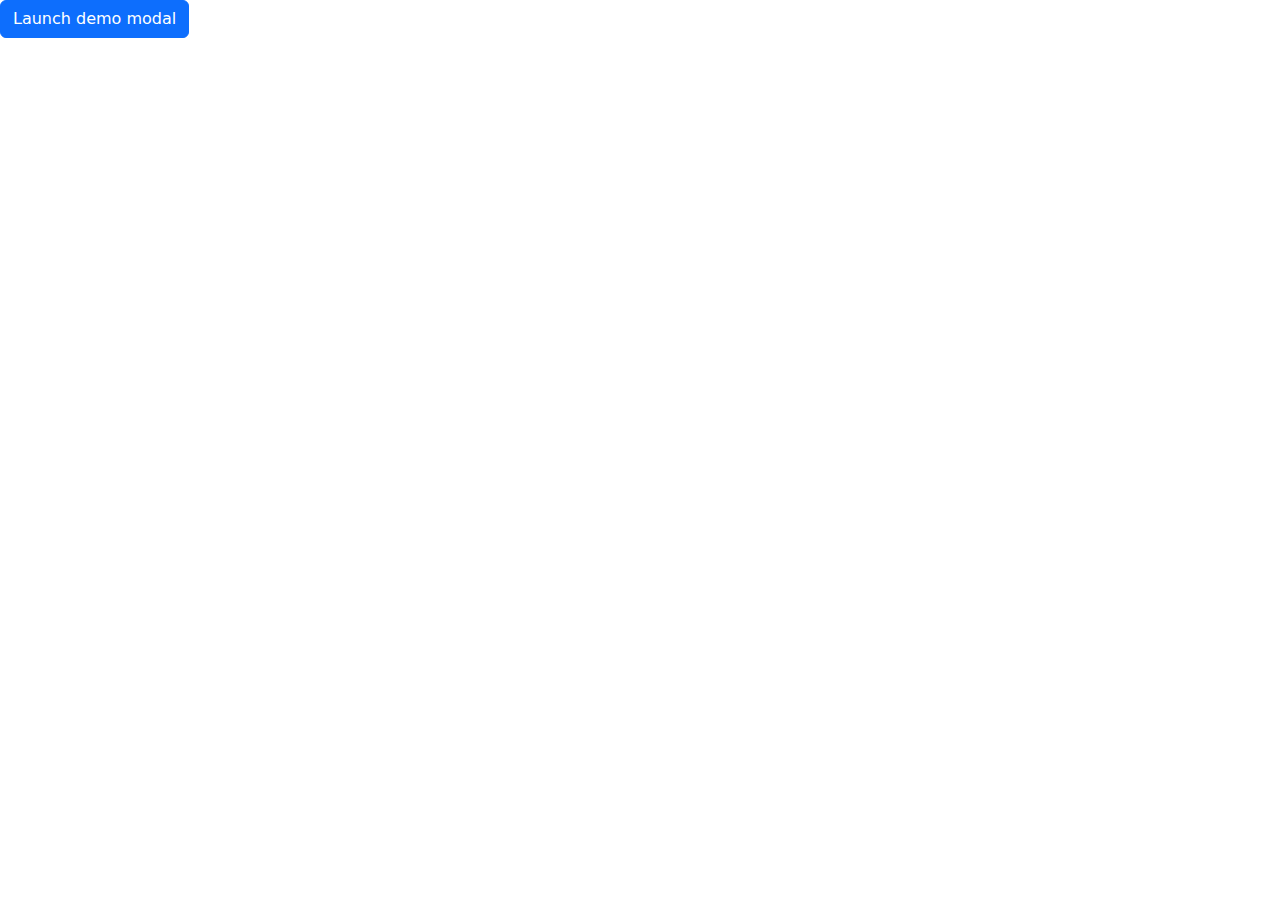
<file: modal-stok.html>
<!DOCTYPE html>
<html lang="en">
<head>
    <meta charset="UTF-8">
    <meta name="viewport" content="width=device-width, initial-scale=1.0">
    <title>Document</title>
    <link rel="stylesheet" href="https://cdnjs.cloudflare.com/ajax/libs/bootstrap/5.3.0/css/bootstrap.min.css">
</head>
<body>
    <!-- Button trigger modal -->
    <button type="button" class="btn btn-primary" data-bs-toggle="modal" data-bs-target="#exampleModal">
        Launch demo modal
    </button>
    
    <!-- Modal -->
    <div class="modal fade" id="exampleModal" tabindex="-1" aria-labelledby="exampleModalLabel" aria-hidden="true">
        <div class="modal-dialog">
            <div class="modal-content">
                <div class="modal-header">
                    <h5 class="modal-title" id="exampleModalLabel">Modal title</h5>
                    <button type="button" class="btn-close" data-bs-dismiss="modal" aria-label="Close"></button>
                </div>
                <div class="modal-body">...</div>
                <div class="modal-footer">
                    <button type="button" class="btn btn-secondary" data-bs-dismiss="modal">Close</button>
                    <button type="button" class="btn btn-primary">Save changes</button>
                </div>
            </div>
        </div>
    </div>
    <script src="https://cdnjs.cloudflare.com/ajax/libs/bootstrap/5.3.0/js/bootstrap.bundle.min.js"></script>
</body>
</html>
</file>
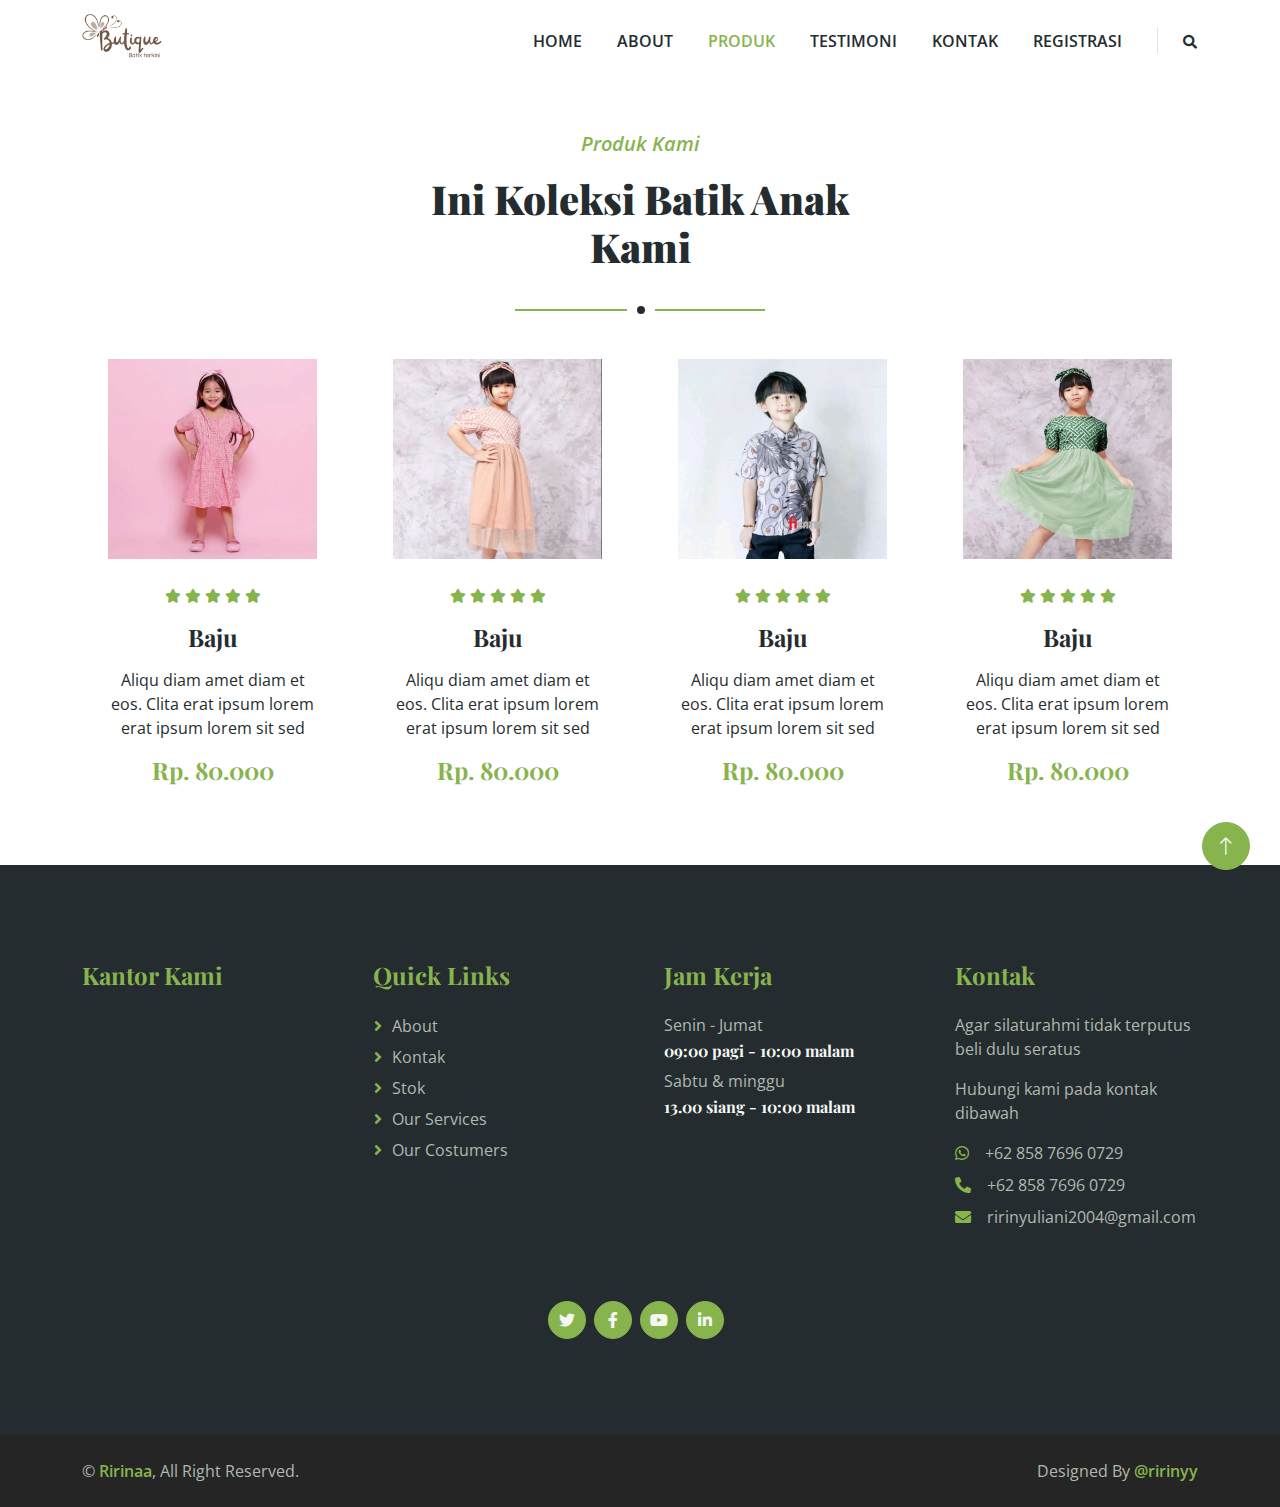
<file: produkanak.html>
<!DOCTYPE html>
<html lang="en">

<head>
    <meta charset="utf-8">
    <title>Tea House - Tea Shop Website Template</title>
    <meta content="width=device-width, initial-scale=1.0" name="viewport">
    <meta content="" name="keywords">
    <meta content="" name="description">

    <!-- Favicon -->
    <link href="img/favicon.ico" rel="icon">

    <!-- Google Web Fonts -->
    <link rel="preconnect" href="https://fonts.googleapis.com">
    <link rel="preconnect" href="https://fonts.gstatic.com" crossorigin>
    <link href="https://fonts.googleapis.com/css2?family=Open+Sans:wght@400;600&family=Playfair+Display:wght@700;900&display=swap" rel="stylesheet">

    <!-- Icon Font Stylesheet -->
    <link href="https://cdnjs.cloudflare.com/ajax/libs/font-awesome/5.10.0/css/all.min.css" rel="stylesheet">
    <link href="https://cdn.jsdelivr.net/npm/bootstrap-icons@1.4.1/font/bootstrap-icons.css" rel="stylesheet">

    <!-- Libraries Stylesheet -->
    <link href="lib/animate/animate.min.css" rel="stylesheet">
    <link href="lib/owlcarousel/assets/owl.carousel.min.css" rel="stylesheet">

    <!-- Customized Bootstrap Stylesheet -->
    <link href="css/bootstrap.min.css" rel="stylesheet">

    <!-- Template Stylesheet -->
    <link href="css/style.css" rel="stylesheet">
</head>

<body>
    <!-- Spinner Start -->
    <div id="spinner" class="show bg-white position-fixed translate-middle w-100 vh-100 top-50 start-50 d-flex align-items-center justify-content-center">
        <div class="spinner-border text-primary" role="status" style="width: 3rem; height: 3rem;"></div>
    </div>
    <!-- Spinner End -->

    
    <!-- Navbar Start -->
    <div class="container-fluid bg-white sticky-top">
        <div class="container">
            <nav class="navbar navbar-expand-lg bg-white navbar-light py-2 py-lg-0">
                <a href="index.html" style="width: 80px; height: 81px; padding-top: 5px;">
                    <img class="img-fluid" src="img/logo4.png" alt="Logo">                </a>
                <button type="button" class="navbar-toggler ms-auto me-0" data-bs-toggle="collapse" data-bs-target="#navbarCollapse">
                    <span class="navbar-toggler-icon"></span>
                </button>
                <div class="collapse navbar-collapse" id="navbarCollapse">
                    <div class="navbar-nav ms-auto">
                        <a href="index.html" class="nav-item nav-link ">Home</a>
                        <a href="about.html" class="nav-item nav-link">About</a>
                        <a href="product.html" class="nav-item nav-link active">Produk</a>
                        <a href="testimonial.html" class="nav-item nav-link">Testimoni</a>
                        <a href="contact.html" class="nav-item nav-link">Kontak</a>
                        <a href="register.html" class="nav-item nav-link">Registrasi</a>

                    </div>
                    <div class="border-start ps-4 d-none d-lg-block">
                        <button type="button" class="btn btn-sm p-0"><i class="fa fa-search"></i></button>
                    </div>
                </div>
            </nav>
        </div>
    </div>
    <!-- Navbar End -->


    <!-- Page Header Start -->
    <!-- <div class="container-fluid page-header py-5 mb-5 wow fadeIn" data-wow-delay="0.1s">
        <div class="container text-center py-5">
            <h1 class="display-2 text-dark mb-4 animated slideInDown">Tea Store</h1>
            <nav aria-label="breadcrumb animated slideInDown">
                <ol class="breadcrumb justify-content-center mb-0">
                    <li class="breadcrumb-item"><a href="#">Home</a></li>
                    <li class="breadcrumb-item"><a href="#">Pages</a></li>
                    <li class="breadcrumb-item text-dark" aria-current="page">Store</li>
                </ol>
            </nav>
        </div>
    </div> -->
    <!-- Page Header End -->


    <!-- Store Start -->
    <div class="container-xxl py-5">
        <div class="container">
            <div class="section-title text-center mx-auto wow fadeInUp" data-wow-delay="0.1s" style="max-width: 500px;">
                <p class="fs-5 fw-medium fst-italic text-primary">Produk Kami</p>
                <h1 class="display-6">Ini Koleksi Batik Anak Kami</h1>
            </div>
            <div class="row g-4">
                <div class="col-lg-3 col-md-6 " data-wow-delay="0.1s">
                    <div class="store-item position-relative text-center">
                        <img class="img-fluid" style="width: 80%; max-height: 200px;" src="img/anak2.jpg" alt="">
                        <div class="p-4">
                            <div class="text-center mb-3">
                                <small class="fa fa-star text-primary"></small>
                                <small class="fa fa-star text-primary"></small>
                                <small class="fa fa-star text-primary"></small>
                                <small class="fa fa-star text-primary"></small>
                                <small class="fa fa-star text-primary"></small>
                            </div>
                            <h4 class="mb-3">Baju</h4>
                        <p>Aliqu diam amet diam et eos. Clita erat ipsum lorem erat ipsum lorem sit sed</p>
                        <h4 class="text-primary">Rp. 80.000</h4>
                        </div>
                        <div class="store-overlay">
                            <a href="" class="btn btn-primary rounded-pill py-2 px-4 m-2">More Detail <i class="fa fa-arrow-right ms-2"></i></a>
                            <a href="" class="btn btn-dark rounded-pill py-2 px-4 m-2">Add to Cart <i class="fa fa-cart-plus ms-2"></i></a>
                        </div>
                    </div>
                </div>
                <div class="col-lg-3 col-md-6 " data-wow-delay="0.3s">
                    <div class="store-item position-relative text-center">
                        <img class="img-fluid" style="width: 80%; max-height: 200px;" src="img/anak6.jpg" alt="">
                        <div class="p-4">
                            <div class="text-center mb-3">
                                <small class="fa fa-star text-primary"></small>
                                <small class="fa fa-star text-primary"></small>
                                <small class="fa fa-star text-primary"></small>
                                <small class="fa fa-star text-primary"></small>
                                <small class="fa fa-star text-primary"></small>
                            </div>
                            <h4 class="mb-3">Baju</h4>
                        <p>Aliqu diam amet diam et eos. Clita erat ipsum lorem erat ipsum lorem sit sed</p>
                        <h4 class="text-primary">Rp. 80.000</h4>
                        </div>
                        <div class="store-overlay">
                            <a href="" class="btn btn-primary rounded-pill py-2 px-4 m-2">More Detail <i class="fa fa-arrow-right ms-2"></i></a>
                            <a href="" class="btn btn-dark rounded-pill py-2 px-4 m-2">Add to Cart <i class="fa fa-cart-plus ms-2"></i></a>
                        </div>
                    </div>
                </div>
                <div class="col-lg-3 col-md-6 " data-wow-delay="0.5s">
                    <div class="store-item position-relative text-center">
                        <img class="img-fluid" style="width: 80%; max-height: 200px;" src="img/anak5.jpg" alt="">
                        <div class="p-4">
                            <div class="text-center mb-3">
                                <small class="fa fa-star text-primary"></small>
                                <small class="fa fa-star text-primary"></small>
                                <small class="fa fa-star text-primary"></small>
                                <small class="fa fa-star text-primary"></small>
                                <small class="fa fa-star text-primary"></small>
                            </div>
                            <h4 class="mb-3">Baju</h4>
                        <p>Aliqu diam amet diam et eos. Clita erat ipsum lorem erat ipsum lorem sit sed</p>
                        <h4 class="text-primary">Rp. 80.000</h4>
                        </div>
                        <div class="store-overlay">
                            <a href="" class="btn btn-primary rounded-pill py-2 px-4 m-2">More Detail <i class="fa fa-arrow-right ms-2"></i></a>
                            <a href="" class="btn btn-dark rounded-pill py-2 px-4 m-2">Add to Cart <i class="fa fa-cart-plus ms-2"></i></a>
                        </div>
                    </div>
                </div>
                <div class="col-lg-3 col-md-6 " data-wow-delay="0.5s">
                    <div class="store-item position-relative text-center">
                        <img class="img-fluid" style="width: 80%; max-height: 200px;" src="img/anak4.jpg" alt="">
                        <div class="p-4">
                            <div class="text-center mb-3">
                                <small class="fa fa-star text-primary"></small>
                                <small class="fa fa-star text-primary"></small>
                                <small class="fa fa-star text-primary"></small>
                                <small class="fa fa-star text-primary"></small>
                                <small class="fa fa-star text-primary"></small>
                            </div>
                            <h4 class="mb-3">Baju</h4>
                        <p>Aliqu diam amet diam et eos. Clita erat ipsum lorem erat ipsum lorem sit sed</p>
                        <h4 class="text-primary">Rp. 80.000</h4>
                        </div>
                        <div class="store-overlay">
                            <a href="" class="btn btn-primary rounded-pill py-2 px-4 m-2">More Detail <i class="fa fa-arrow-right ms-2"></i></a>
                            <a href="" class="btn btn-dark rounded-pill py-2 px-4 m-2">Add to Cart <i class="fa fa-cart-plus ms-2"></i></a>
                        </div>
                    </div>
                </div>
                
            </div>
        </div>
    </div>
    <!-- Store End -->


   <!-- Footer Start -->
   <div class="container-fluid bg-dark footer mt-5 py-5" data-wow-delay="0.1s">
    <div class="container py-5">
        <div class="row g-5">
            <div class="col-lg-3 col-md-6">
                <h4 class="text-primary mb-4">Kantor Kami</h4>
                <p class="mb-2"><iframe src="https://www.google.com/maps/embed?pb=!1m18!1m12!1m3!1d15841.799562305283!2d109.65504967654111!3d-6.9561380387922425!2m3!1f0!2f0!3f0!3m2!1i1024!2i768!4f13.1!3m3!1m2!1s0x2e7023d86a1c2993%3A0x6b4cab89c9b425c2!2sSalakbrojo%2C%20Kec.%20Kedungwuni%2C%20Kabupaten%20Pekalongan%2C%20Jawa%20Tengah!5e0!3m2!1sid!2sid!4v1696692969568!5m2!1sid!2sid" width="200" height="200" style="border:0;" allowfullscreen="" loading="lazy" referrerpolicy="no-referrer-when-downgrade"></iframe>                    
                </p>
                
                <!-- <div class="d-flex pt-3">
                    <a class="btn btn-square btn-primary rounded-circle me-2" href=""><i class="fab fa-twitter"></i></a>
                    <a class="btn btn-square btn-primary rounded-circle me-2" href=""><i class="fab fa-facebook-f"></i></a>
                    <a class="btn btn-square btn-primary rounded-circle me-2" href=""><i class="fab fa-youtube"></i></a>
                    <a class="btn btn-square btn-primary rounded-circle me-2" href=""><i class="fab fa-linkedin-in"></i></a>
                </div> -->
            </div>
            <div class="col-lg-3 col-md-6">
                <h4 class="text-primary mb-4">Quick Links</h4>
                <a class="btn btn-link" href="about.html">About</a>
                <a class="btn btn-link" href="contact.html">kontak</a>
                <a class="btn btn-link" href="stok.html">Stok</a>
                <a class="btn btn-link" href="product.html">Our Services</a>
                <a class="btn btn-link" href="testimonial.html">Our costumers</a>
            </div>
            <div class="col-lg-3 col-md-6">
                <h4 class="text-primary mb-4">Jam Kerja</h4>
                <p class="mb-1">Senin - Jumat</p>
                <h6 class="text-light">09:00 pagi - 10:00 malam</h6>
                <p class="mb-1">Sabtu & minggu </p>
                <h6 class="text-light">13.00 siang - 10:00 malam</h6>
            </div>
            <div class="col-lg-3 col-md-6">
                <h4 class="text-primary mb-4">Kontak</h4>
                <p>Agar silaturahmi tidak terputus beli dulu seratus</p>
                <p>Hubungi kami pada kontak dibawah</p>
                <p class="mb-2"><i class="fab fa-whatsapp text-primary me-3"></i>+62 858 7696 0729</p>
                <p class="mb-2"><i class="fa fa-phone-alt text-primary me-3"></i>+62 858 7696 0729</p>
                <p class="mb-2"><i class="fa fa-envelope text-primary me-3"></i>ririnyuliani2004@gmail.com</p>
                <!-- <div class="position-relative w-100">
                    <input class="form-control bg-transparent w-100 py-3 ps-4 pe-5" type="text" placeholder="Your email">
                    <button type="button" class="btn btn-primary py-2 position-absolute top-0 end-0 mt-2 me-2">SignUp</button>
                </div> -->
            </div>
                <div class="d-flex pt-3 justify-content-center">
                    <a class="btn btn-square btn-primary rounded-circle me-2" href=""><i class="fab fa-twitter"></i></a>
                    <a class="btn btn-square btn-primary rounded-circle me-2" href=""><i class="fab fa-facebook-f"></i></a>
                    <a class="btn btn-square btn-primary rounded-circle me-2" href=""><i class="fab fa-youtube"></i></a>
                    <a class="btn btn-square btn-primary rounded-circle me-2" href=""><i class="fab fa-linkedin-in"></i></a>
                </div>
        </div>
    </div>
</div>
<!-- Footer End -->


<!-- Copyright Start -->
<div class="container-fluid copyright py-4">
    <div class="container">
        <div class="row">
            <div class="col-md-6 text-center text-md-start mb-3 mb-md-0">
                &copy; <a class="fw-medium" href="#">Ririnaa</a>, All Right Reserved.
            </div>
            <div class="col-md-6 text-center text-md-end">
                <!--/*** This template is free as long as you keep the footer author’s credit link/attribution link/backlink. If you'd like to use the template without the footer author’s credit link/attribution link/backlink, you can purchase the Credit Removal License from "https://htmlcodex.com/credit-removal". Thank you for your support. ***/-->
                Designed By <a class="fw-medium">@ririnyy</a>
            </div>
        </div>
    </div>
</div>
<!-- Copyright End -->   


    <!-- Back to Top -->
    <a href="#" class="btn btn-lg btn-primary btn-lg-square rounded-circle back-to-top"><i class="bi bi-arrow-up"></i></a>


    <!-- JavaScript Libraries -->
    <script src="https://ajax.googleapis.com/ajax/libs/jquery/3.6.1/jquery.min.js"></script>
    <script src="https://cdn.jsdelivr.net/npm/bootstrap@5.0.0/dist/js/bootstrap.bundle.min.js"></script>
    <script src="lib/wow/wow.min.js"></script>
    <script src="lib/easing/easing.min.js"></script>
    <script src="lib/waypoints/waypoints.min.js"></script>
    <script src="lib/owlcarousel/owl.carousel.min.js"></script>

    <!-- Template Javascript -->
    <script src="js/main.js"></script>
    <!--Start of Tawk.to Script-->
<script type="text/javascript">
    var Tawk_API=Tawk_API||{}, Tawk_LoadStart=new Date();
    (function(){
    var s1=document.createElement("script"),s0=document.getElementsByTagName("script")[0];
    s1.async=true;
    s1.src='https://embed.tawk.to/654f3d71cec6a912820ed7c5/1heuog1hg';
    s1.charset='UTF-8';
    s1.setAttribute('crossorigin','*');
    s0.parentNode.insertBefore(s1,s0);
    })();
    </script>
    <!--End of Tawk.to Script-->
</body>

</html>
</file>
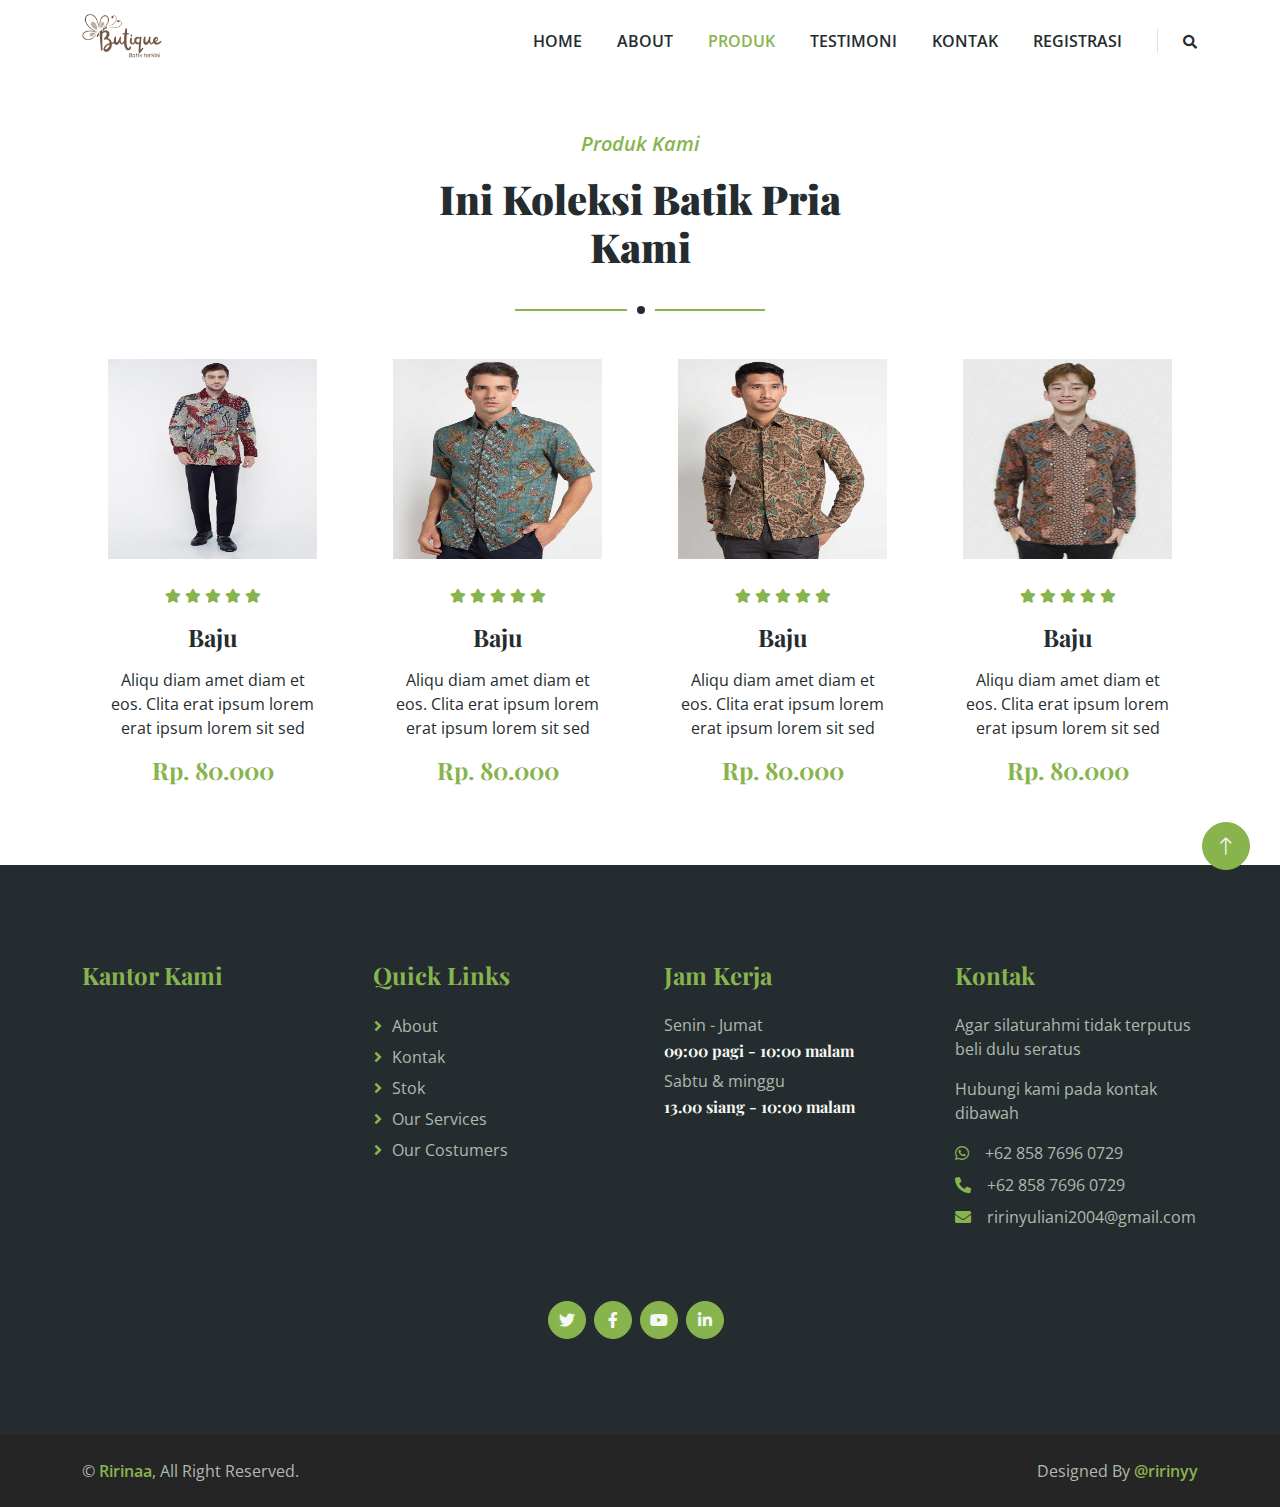
<file: produkpria.html>
<!DOCTYPE html>
<html lang="en">

<head>
    <meta charset="utf-8">
    <title>Tea House - Tea Shop Website Template</title>
    <meta content="width=device-width, initial-scale=1.0" name="viewport">
    <meta content="" name="keywords">
    <meta content="" name="description">

    <!-- Favicon -->
    <link href="img/favicon.ico" rel="icon">

    <!-- Google Web Fonts -->
    <link rel="preconnect" href="https://fonts.googleapis.com">
    <link rel="preconnect" href="https://fonts.gstatic.com" crossorigin>
    <link href="https://fonts.googleapis.com/css2?family=Open+Sans:wght@400;600&family=Playfair+Display:wght@700;900&display=swap" rel="stylesheet">

    <!-- Icon Font Stylesheet -->
    <link href="https://cdnjs.cloudflare.com/ajax/libs/font-awesome/5.10.0/css/all.min.css" rel="stylesheet">
    <link href="https://cdn.jsdelivr.net/npm/bootstrap-icons@1.4.1/font/bootstrap-icons.css" rel="stylesheet">

    <!-- Libraries Stylesheet -->
    <link href="lib/animate/animate.min.css" rel="stylesheet">
    <link href="lib/owlcarousel/assets/owl.carousel.min.css" rel="stylesheet">

    <!-- Customized Bootstrap Stylesheet -->
    <link href="css/bootstrap.min.css" rel="stylesheet">

    <!-- Template Stylesheet -->
    <link href="css/style.css" rel="stylesheet">
</head>

<body>
    <!-- Spinner Start -->
    <div id="spinner" class="show bg-white position-fixed translate-middle w-100 vh-100 top-50 start-50 d-flex align-items-center justify-content-center">
        <div class="spinner-border text-primary" role="status" style="width: 3rem; height: 3rem;"></div>
    </div>
    <!-- Spinner End -->

    
    <!-- Navbar Start -->
    <div class="container-fluid bg-white sticky-top">
        <div class="container">
            <nav class="navbar navbar-expand-lg bg-white navbar-light py-2 py-lg-0">
                <a href="index.html" style="width: 80px; height: 81px; padding-top: 5px;">
                    <img class="img-fluid" src="img/logo4.png" alt="Logo">                </a>
                <button type="button" class="navbar-toggler ms-auto me-0" data-bs-toggle="collapse" data-bs-target="#navbarCollapse">
                    <span class="navbar-toggler-icon"></span>
                </button>
                <div class="collapse navbar-collapse" id="navbarCollapse">
                    <div class="navbar-nav ms-auto">
                        <a href="index.html" class="nav-item nav-link ">Home</a>
                        <a href="about.html" class="nav-item nav-link">About</a>
                        <a href="product.html" class="nav-item nav-link active">Produk</a>
                        <a href="testimonial.html" class="nav-item nav-link">Testimoni</a>
                        <a href="contact.html" class="nav-item nav-link">Kontak</a>
                        <a href="register.html" class="nav-item nav-link">Registrasi</a>

                    </div>
                    <div class="border-start ps-4 d-none d-lg-block">
                        <button type="button" class="btn btn-sm p-0"><i class="fa fa-search"></i></button>
                    </div>
                </div>
            </nav>
        </div>
    </div>
    <!-- Navbar End -->


    <!-- Page Header Start -->
    <!-- <div class="container-fluid page-header py-5 mb-5 wow fadeIn" data-wow-delay="0.1s">
        <div class="container text-center py-5">
            <h1 class="display-2 text-dark mb-4 animated slideInDown">Tea Store</h1>
            <nav aria-label="breadcrumb animated slideInDown">
                <ol class="breadcrumb justify-content-center mb-0">
                    <li class="breadcrumb-item"><a href="#">Home</a></li>
                    <li class="breadcrumb-item"><a href="#">Pages</a></li>
                    <li class="breadcrumb-item text-dark" aria-current="page">Store</li>
                </ol>
            </nav>
        </div>
    </div> -->
    <!-- Page Header End -->


    <!-- Store Start -->
    <div class="container-xxl py-5">
        <div class="container">
            <div class="section-title text-center mx-auto wow fadeInUp" data-wow-delay="0.1s" style="max-width: 500px;">
                <p class="fs-5 fw-medium fst-italic text-primary">Produk Kami</p>
                <h1 class="display-6">Ini Koleksi Batik Pria Kami</h1>
            </div>
            <div class="row g-4">
                <div class="col-lg-3 col-md-6 " data-wow-delay="0.1s">
                    <div class="store-item position-relative text-center">
                        <img class="img-fluid" style="width: 80%; max-height: 200px;" src="img/pria7.jpg" alt="">
                        <div class="p-4">
                            <div class="text-center mb-3">
                                <small class="fa fa-star text-primary"></small>
                                <small class="fa fa-star text-primary"></small>
                                <small class="fa fa-star text-primary"></small>
                                <small class="fa fa-star text-primary"></small>
                                <small class="fa fa-star text-primary"></small>
                            </div>
                            <h4 class="mb-3">Baju</h4>
                        <p>Aliqu diam amet diam et eos. Clita erat ipsum lorem erat ipsum lorem sit sed</p>
                        <h4 class="text-primary">Rp. 80.000</h4>
                        </div>
                        <div class="store-overlay">
                            <a href="" class="btn btn-primary rounded-pill py-2 px-4 m-2">More Detail <i class="fa fa-arrow-right ms-2"></i></a>
                            <a href="" class="btn btn-dark rounded-pill py-2 px-4 m-2">Add to Cart <i class="fa fa-cart-plus ms-2"></i></a>
                        </div>
                    </div>
                </div>
                <div class="col-lg-3 col-md-6 " data-wow-delay="0.3s">
                    <div class="store-item position-relative text-center">
                        <img class="img-fluid" style="width: 80%; max-height: 200px;" src="img/pria6.jpg" alt="">
                        <div class="p-4">
                            <div class="text-center mb-3">
                                <small class="fa fa-star text-primary"></small>
                                <small class="fa fa-star text-primary"></small>
                                <small class="fa fa-star text-primary"></small>
                                <small class="fa fa-star text-primary"></small>
                                <small class="fa fa-star text-primary"></small>
                            </div>
                            <h4 class="mb-3">Baju</h4>
                        <p>Aliqu diam amet diam et eos. Clita erat ipsum lorem erat ipsum lorem sit sed</p>
                        <h4 class="text-primary">Rp. 80.000</h4>
                        </div>
                        <div class="store-overlay">
                            <a href="" class="btn btn-primary rounded-pill py-2 px-4 m-2">More Detail <i class="fa fa-arrow-right ms-2"></i></a>
                            <a href="" class="btn btn-dark rounded-pill py-2 px-4 m-2">Add to Cart <i class="fa fa-cart-plus ms-2"></i></a>
                        </div>
                    </div>
                </div>
                <div class="col-lg-3 col-md-6 " data-wow-delay="0.5s">
                    <div class="store-item position-relative text-center">
                        <img class="img-fluid" style="width: 80%; max-height: 200px;" src="img/pria1.jpg" alt="">
                        <div class="p-4">
                            <div class="text-center mb-3">
                                <small class="fa fa-star text-primary"></small>
                                <small class="fa fa-star text-primary"></small>
                                <small class="fa fa-star text-primary"></small>
                                <small class="fa fa-star text-primary"></small>
                                <small class="fa fa-star text-primary"></small>
                            </div>
                            <h4 class="mb-3">Baju</h4>
                        <p>Aliqu diam amet diam et eos. Clita erat ipsum lorem erat ipsum lorem sit sed</p>
                        <h4 class="text-primary">Rp. 80.000</h4>
                        </div>
                        <div class="store-overlay">
                            <a href="" class="btn btn-primary rounded-pill py-2 px-4 m-2">More Detail <i class="fa fa-arrow-right ms-2"></i></a>
                            <a href="" class="btn btn-dark rounded-pill py-2 px-4 m-2">Add to Cart <i class="fa fa-cart-plus ms-2"></i></a>
                        </div>
                    </div>
                </div>
                <div class="col-lg-3 col-md-6 " data-wow-delay="0.5s">
                    <div class="store-item position-relative text-center">
                        <img class="img-fluid" style="width: 80%; max-height: 200px;" src="img/pria2.jpg" alt="">
                        <div class="p-4">
                            <div class="text-center mb-3">
                                <small class="fa fa-star text-primary"></small>
                                <small class="fa fa-star text-primary"></small>
                                <small class="fa fa-star text-primary"></small>
                                <small class="fa fa-star text-primary"></small>
                                <small class="fa fa-star text-primary"></small>
                            </div>
                            <h4 class="mb-3">Baju</h4>
                        <p>Aliqu diam amet diam et eos. Clita erat ipsum lorem erat ipsum lorem sit sed</p>
                        <h4 class="text-primary">Rp. 80.000</h4>
                        </div>
                        <div class="store-overlay">
                            <a href="" class="btn btn-primary rounded-pill py-2 px-4 m-2">More Detail <i class="fa fa-arrow-right ms-2"></i></a>
                            <a href="" class="btn btn-dark rounded-pill py-2 px-4 m-2">Add to Cart <i class="fa fa-cart-plus ms-2"></i></a>
                        </div>
                    </div>
                </div>
                
            </div>
        </div>
    </div>
    <!-- Store End -->


   <!-- Footer Start -->
   <div class="container-fluid bg-dark footer mt-5 py-5" data-wow-delay="0.1s">
    <div class="container py-5">
        <div class="row g-5">
            <div class="col-lg-3 col-md-6">
                <h4 class="text-primary mb-4">Kantor Kami</h4>
                <p class="mb-2"><iframe src="https://www.google.com/maps/embed?pb=!1m18!1m12!1m3!1d15841.799562305283!2d109.65504967654111!3d-6.9561380387922425!2m3!1f0!2f0!3f0!3m2!1i1024!2i768!4f13.1!3m3!1m2!1s0x2e7023d86a1c2993%3A0x6b4cab89c9b425c2!2sSalakbrojo%2C%20Kec.%20Kedungwuni%2C%20Kabupaten%20Pekalongan%2C%20Jawa%20Tengah!5e0!3m2!1sid!2sid!4v1696692969568!5m2!1sid!2sid" width="200" height="200" style="border:0;" allowfullscreen="" loading="lazy" referrerpolicy="no-referrer-when-downgrade"></iframe>                    
                </p>
                
                <!-- <div class="d-flex pt-3">
                    <a class="btn btn-square btn-primary rounded-circle me-2" href=""><i class="fab fa-twitter"></i></a>
                    <a class="btn btn-square btn-primary rounded-circle me-2" href=""><i class="fab fa-facebook-f"></i></a>
                    <a class="btn btn-square btn-primary rounded-circle me-2" href=""><i class="fab fa-youtube"></i></a>
                    <a class="btn btn-square btn-primary rounded-circle me-2" href=""><i class="fab fa-linkedin-in"></i></a>
                </div> -->
            </div>
            <div class="col-lg-3 col-md-6">
                <h4 class="text-primary mb-4">Quick Links</h4>
                <a class="btn btn-link" href="about.html">About</a>
                <a class="btn btn-link" href="contact.html">kontak</a>
                <a class="btn btn-link" href="stok.html">Stok</a>
                <a class="btn btn-link" href="product.html">Our Services</a>
                <a class="btn btn-link" href="testimonial.html">Our costumers</a>
            </div>
            <div class="col-lg-3 col-md-6">
                <h4 class="text-primary mb-4">Jam Kerja</h4>
                <p class="mb-1">Senin - Jumat</p>
                <h6 class="text-light">09:00 pagi - 10:00 malam</h6>
                <p class="mb-1">Sabtu & minggu </p>
                <h6 class="text-light">13.00 siang - 10:00 malam</h6>
            </div>
            <div class="col-lg-3 col-md-6">
                <h4 class="text-primary mb-4">Kontak</h4>
                <p>Agar silaturahmi tidak terputus beli dulu seratus</p>
                <p>Hubungi kami pada kontak dibawah</p>
                <p class="mb-2"><i class="fab fa-whatsapp text-primary me-3"></i>+62 858 7696 0729</p>
                <p class="mb-2"><i class="fa fa-phone-alt text-primary me-3"></i>+62 858 7696 0729</p>
                <p class="mb-2"><i class="fa fa-envelope text-primary me-3"></i>ririnyuliani2004@gmail.com</p>
                <!-- <div class="position-relative w-100">
                    <input class="form-control bg-transparent w-100 py-3 ps-4 pe-5" type="text" placeholder="Your email">
                    <button type="button" class="btn btn-primary py-2 position-absolute top-0 end-0 mt-2 me-2">SignUp</button>
                </div> -->
            </div>
                <div class="d-flex pt-3 justify-content-center">
                    <a class="btn btn-square btn-primary rounded-circle me-2" href=""><i class="fab fa-twitter"></i></a>
                    <a class="btn btn-square btn-primary rounded-circle me-2" href=""><i class="fab fa-facebook-f"></i></a>
                    <a class="btn btn-square btn-primary rounded-circle me-2" href=""><i class="fab fa-youtube"></i></a>
                    <a class="btn btn-square btn-primary rounded-circle me-2" href=""><i class="fab fa-linkedin-in"></i></a>
                </div>
        </div>
    </div>
</div>
<!-- Footer End -->


<!-- Copyright Start -->
<div class="container-fluid copyright py-4">
    <div class="container">
        <div class="row">
            <div class="col-md-6 text-center text-md-start mb-3 mb-md-0">
                &copy; <a class="fw-medium" href="#">Ririnaa</a>, All Right Reserved.
            </div>
            <div class="col-md-6 text-center text-md-end">
                <!--/*** This template is free as long as you keep the footer author’s credit link/attribution link/backlink. If you'd like to use the template without the footer author’s credit link/attribution link/backlink, you can purchase the Credit Removal License from "https://htmlcodex.com/credit-removal". Thank you for your support. ***/-->
                Designed By <a class="fw-medium">@ririnyy</a>
            </div>
        </div>
    </div>
</div>
<!-- Copyright End -->   


    <!-- Back to Top -->
    <a href="#" class="btn btn-lg btn-primary btn-lg-square rounded-circle back-to-top"><i class="bi bi-arrow-up"></i></a>


    <!-- JavaScript Libraries -->
    <script src="https://ajax.googleapis.com/ajax/libs/jquery/3.6.1/jquery.min.js"></script>
    <script src="https://cdn.jsdelivr.net/npm/bootstrap@5.0.0/dist/js/bootstrap.bundle.min.js"></script>
    <script src="lib/wow/wow.min.js"></script>
    <script src="lib/easing/easing.min.js"></script>
    <script src="lib/waypoints/waypoints.min.js"></script>
    <script src="lib/owlcarousel/owl.carousel.min.js"></script>

    <!-- Template Javascript -->
    <script src="js/main.js"></script>
    <!--Start of Tawk.to Script-->
<script type="text/javascript">
    var Tawk_API=Tawk_API||{}, Tawk_LoadStart=new Date();
    (function(){
    var s1=document.createElement("script"),s0=document.getElementsByTagName("script")[0];
    s1.async=true;
    s1.src='https://embed.tawk.to/654f3d71cec6a912820ed7c5/1heuog1hg';
    s1.charset='UTF-8';
    s1.setAttribute('crossorigin','*');
    s0.parentNode.insertBefore(s1,s0);
    })();
    </script>
    <!--End of Tawk.to Script-->
</body>

</html>
</file>
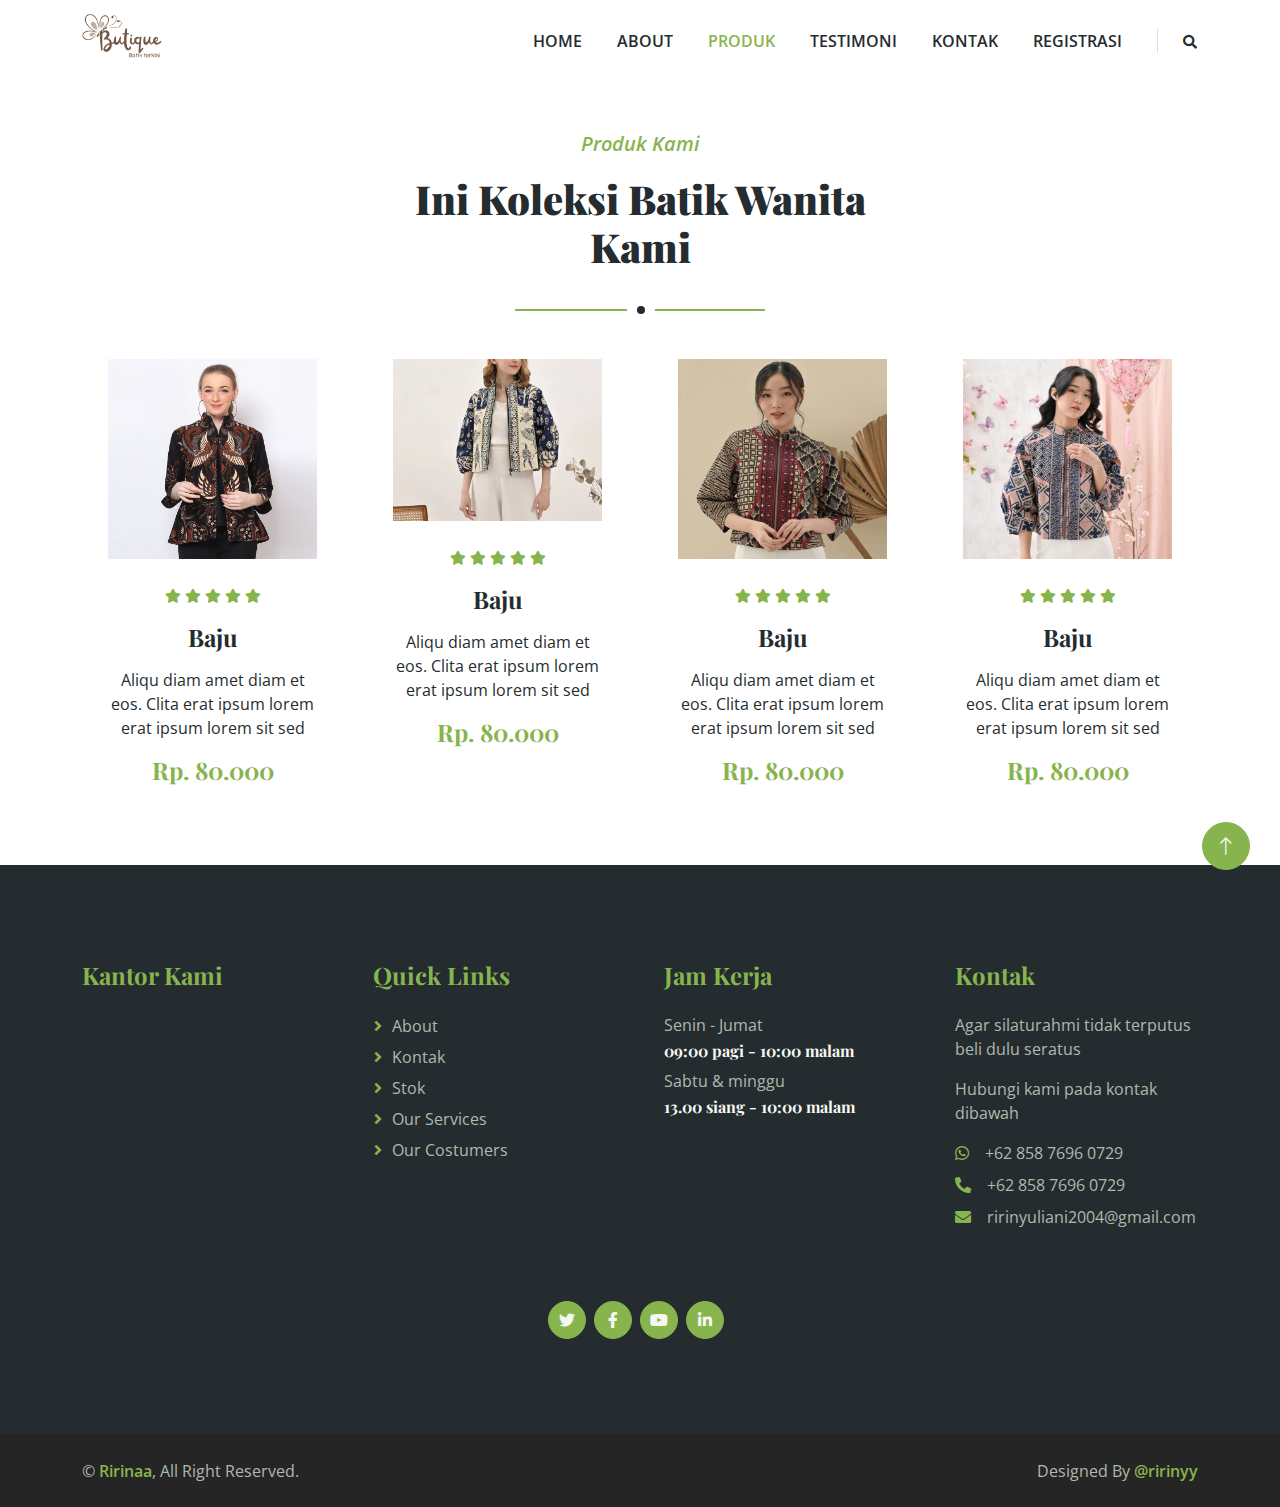
<file: produkwanita.html>
<!DOCTYPE html>
<html lang="en">

<head>
    <meta charset="utf-8">
    <title>Tea House - Tea Shop Website Template</title>
    <meta content="width=device-width, initial-scale=1.0" name="viewport">
    <meta content="" name="keywords">
    <meta content="" name="description">

    <!-- Favicon -->
    <link href="img/favicon.ico" rel="icon">

    <!-- Google Web Fonts -->
    <link rel="preconnect" href="https://fonts.googleapis.com">
    <link rel="preconnect" href="https://fonts.gstatic.com" crossorigin>
    <link href="https://fonts.googleapis.com/css2?family=Open+Sans:wght@400;600&family=Playfair+Display:wght@700;900&display=swap" rel="stylesheet">

    <!-- Icon Font Stylesheet -->
    <link href="https://cdnjs.cloudflare.com/ajax/libs/font-awesome/5.10.0/css/all.min.css" rel="stylesheet">
    <link href="https://cdn.jsdelivr.net/npm/bootstrap-icons@1.4.1/font/bootstrap-icons.css" rel="stylesheet">

    <!-- Libraries Stylesheet -->
    <link href="lib/animate/animate.min.css" rel="stylesheet">
    <link href="lib/owlcarousel/assets/owl.carousel.min.css" rel="stylesheet">

    <!-- Customized Bootstrap Stylesheet -->
    <link href="css/bootstrap.min.css" rel="stylesheet">

    <!-- Template Stylesheet -->
    <link href="css/style.css" rel="stylesheet">
</head>

<body>
    <!-- Spinner Start -->
    <div id="spinner" class="show bg-white position-fixed translate-middle w-100 vh-100 top-50 start-50 d-flex align-items-center justify-content-center">
        <div class="spinner-border text-primary" role="status" style="width: 3rem; height: 3rem;"></div>
    </div>
    <!-- Spinner End -->

    
    <!-- Navbar Start -->
    <div class="container-fluid bg-white sticky-top">
        <div class="container">
            <nav class="navbar navbar-expand-lg bg-white navbar-light py-2 py-lg-0">
                <a href="index.html" style="width: 80px; height: 81px; padding-top: 5px;">
                    <img class="img-fluid" src="img/logo4.png" alt="Logo">                </a>
                <button type="button" class="navbar-toggler ms-auto me-0" data-bs-toggle="collapse" data-bs-target="#navbarCollapse">
                    <span class="navbar-toggler-icon"></span>
                </button>
                <div class="collapse navbar-collapse" id="navbarCollapse">
                    <div class="navbar-nav ms-auto">
                        <a href="index.html" class="nav-item nav-link ">Home</a>
                        <a href="about.html" class="nav-item nav-link">About</a>
                        <a href="product.html" class="nav-item nav-link active">Produk</a>
                        <a href="testimonial.html" class="nav-item nav-link">Testimoni</a>
                        <a href="contact.html" class="nav-item nav-link">Kontak</a>
                        <a href="register.html" class="nav-item nav-link">Registrasi</a>

                    </div>
                    <div class="border-start ps-4 d-none d-lg-block">
                        <button type="button" class="btn btn-sm p-0"><i class="fa fa-search"></i></button>
                    </div>
                </div>
            </nav>
        </div>
    </div>
    <!-- Navbar End -->


    <!-- Page Header Start -->
    <!-- <div class="container-fluid page-header py-5 mb-5 wow fadeIn" data-wow-delay="0.1s">
        <div class="container text-center py-5">
            <h1 class="display-2 text-dark mb-4 animated slideInDown">Tea Store</h1>
            <nav aria-label="breadcrumb animated slideInDown">
                <ol class="breadcrumb justify-content-center mb-0">
                    <li class="breadcrumb-item"><a href="#">Home</a></li>
                    <li class="breadcrumb-item"><a href="#">Pages</a></li>
                    <li class="breadcrumb-item text-dark" aria-current="page">Store</li>
                </ol>
            </nav>
        </div>
    </div> -->
    <!-- Page Header End -->


    <!-- Store Start -->
    <div class="container-xxl py-5">
        <div class="container">
            <div class="section-title text-center mx-auto wow fadeInUp" data-wow-delay="0.1s" style="max-width: 500px;">
                <p class="fs-5 fw-medium fst-italic text-primary">Produk Kami</p>
                <h1 class="display-6">Ini Koleksi Batik Wanita Kami</h1>
            </div>
            <div class="row g-4">
                <div class="col-lg-3 col-md-6 " data-wow-delay="0.1s">
                    <div class="store-item position-relative text-center">
                        <img class="img-fluid" style="width: 80%; max-height: 200px;" src="img/wanita6.jpg" alt="">
                        <div class="p-4">
                            <div class="text-center mb-3">
                                <small class="fa fa-star text-primary"></small>
                                <small class="fa fa-star text-primary"></small>
                                <small class="fa fa-star text-primary"></small>
                                <small class="fa fa-star text-primary"></small>
                                <small class="fa fa-star text-primary"></small>
                            </div>
                            <h4 class="mb-3">Baju</h4>
                        <p>Aliqu diam amet diam et eos. Clita erat ipsum lorem erat ipsum lorem sit sed</p>
                        <h4 class="text-primary">Rp. 80.000</h4>
                        </div>
                        <div class="store-overlay">
                            <a href="" class="btn btn-primary rounded-pill py-2 px-4 m-2">More Detail <i class="fa fa-arrow-right ms-2"></i></a>
                            <a href="" class="btn btn-dark rounded-pill py-2 px-4 m-2">Add to Cart <i class="fa fa-cart-plus ms-2"></i></a>
                        </div>
                    </div>
                </div>
                <div class="col-lg-3 col-md-6 " data-wow-delay="0.3s">
                    <div class="store-item position-relative text-center">
                        <img class="img-fluid" style="width: 80%; max-height: 200px;" src="img/wanita5.jpg" alt="">
                        <div class="p-4">
                            <div class="text-center mb-3">
                                <small class="fa fa-star text-primary"></small>
                                <small class="fa fa-star text-primary"></small>
                                <small class="fa fa-star text-primary"></small>
                                <small class="fa fa-star text-primary"></small>
                                <small class="fa fa-star text-primary"></small>
                            </div>
                            <h4 class="mb-3">Baju</h4>
                        <p>Aliqu diam amet diam et eos. Clita erat ipsum lorem erat ipsum lorem sit sed</p>
                        <h4 class="text-primary">Rp. 80.000</h4>
                        </div>
                        <div class="store-overlay">
                            <a href="" class="btn btn-primary rounded-pill py-2 px-4 m-2">More Detail <i class="fa fa-arrow-right ms-2"></i></a>
                            <a href="" class="btn btn-dark rounded-pill py-2 px-4 m-2">Add to Cart <i class="fa fa-cart-plus ms-2"></i></a>
                        </div>
                    </div>
                </div>
                <div class="col-lg-3 col-md-6 " data-wow-delay="0.5s">
                    <div class="store-item position-relative text-center">
                        <img class="img-fluid" style="width: 80%; max-height: 200px;" src="img/wanita4.jpg" alt="">
                        <div class="p-4">
                            <div class="text-center mb-3">
                                <small class="fa fa-star text-primary"></small>
                                <small class="fa fa-star text-primary"></small>
                                <small class="fa fa-star text-primary"></small>
                                <small class="fa fa-star text-primary"></small>
                                <small class="fa fa-star text-primary"></small>
                            </div>
                            <h4 class="mb-3">Baju</h4>
                        <p>Aliqu diam amet diam et eos. Clita erat ipsum lorem erat ipsum lorem sit sed</p>
                        <h4 class="text-primary">Rp. 80.000</h4>
                        </div>
                        <div class="store-overlay">
                            <a href="" class="btn btn-primary rounded-pill py-2 px-4 m-2">More Detail <i class="fa fa-arrow-right ms-2"></i></a>
                            <a href="" class="btn btn-dark rounded-pill py-2 px-4 m-2">Add to Cart <i class="fa fa-cart-plus ms-2"></i></a>
                        </div>
                    </div>
                </div>
                <div class="col-lg-3 col-md-6 " data-wow-delay="0.5s">
                    <div class="store-item position-relative text-center">
                        <img class="img-fluid" style="width: 80%; max-height: 200px;" src="img/wanita3.jpg" alt="">
                        <div class="p-4">
                            <div class="text-center mb-3">
                                <small class="fa fa-star text-primary"></small>
                                <small class="fa fa-star text-primary"></small>
                                <small class="fa fa-star text-primary"></small>
                                <small class="fa fa-star text-primary"></small>
                                <small class="fa fa-star text-primary"></small>
                            </div>
                            <h4 class="mb-3">Baju</h4>
                        <p>Aliqu diam amet diam et eos. Clita erat ipsum lorem erat ipsum lorem sit sed</p>
                        <h4 class="text-primary">Rp. 80.000</h4>
                        </div>
                        <div class="store-overlay">
                            <a href="" class="btn btn-primary rounded-pill py-2 px-4 m-2">More Detail <i class="fa fa-arrow-right ms-2"></i></a>
                            <a href="" class="btn btn-dark rounded-pill py-2 px-4 m-2">Add to Cart <i class="fa fa-cart-plus ms-2"></i></a>
                        </div>
                    </div>
                </div>
                
            </div>
        </div>
    </div>
    <!-- Store End -->


   <!-- Footer Start -->
   <div class="container-fluid bg-dark footer mt-5 py-5" data-wow-delay="0.1s">
    <div class="container py-5">
        <div class="row g-5">
            <div class="col-lg-3 col-md-6">
                <h4 class="text-primary mb-4">Kantor Kami</h4>
                <p class="mb-2"><iframe src="https://www.google.com/maps/embed?pb=!1m18!1m12!1m3!1d15841.799562305283!2d109.65504967654111!3d-6.9561380387922425!2m3!1f0!2f0!3f0!3m2!1i1024!2i768!4f13.1!3m3!1m2!1s0x2e7023d86a1c2993%3A0x6b4cab89c9b425c2!2sSalakbrojo%2C%20Kec.%20Kedungwuni%2C%20Kabupaten%20Pekalongan%2C%20Jawa%20Tengah!5e0!3m2!1sid!2sid!4v1696692969568!5m2!1sid!2sid" width="200" height="200" style="border:0;" allowfullscreen="" loading="lazy" referrerpolicy="no-referrer-when-downgrade"></iframe>                    
                </p>
                
                <!-- <div class="d-flex pt-3">
                    <a class="btn btn-square btn-primary rounded-circle me-2" href=""><i class="fab fa-twitter"></i></a>
                    <a class="btn btn-square btn-primary rounded-circle me-2" href=""><i class="fab fa-facebook-f"></i></a>
                    <a class="btn btn-square btn-primary rounded-circle me-2" href=""><i class="fab fa-youtube"></i></a>
                    <a class="btn btn-square btn-primary rounded-circle me-2" href=""><i class="fab fa-linkedin-in"></i></a>
                </div> -->
            </div>
            <div class="col-lg-3 col-md-6">
                <h4 class="text-primary mb-4">Quick Links</h4>
                <a class="btn btn-link" href="about.html">About</a>
                <a class="btn btn-link" href="contact.html">kontak</a>
                <a class="btn btn-link" href="stok.html">Stok</a>
                <a class="btn btn-link" href="product.html">Our Services</a>
                <a class="btn btn-link" href="testimonial.html">Our costumers</a>
            </div>
            <div class="col-lg-3 col-md-6">
                <h4 class="text-primary mb-4">Jam Kerja</h4>
                <p class="mb-1">Senin - Jumat</p>
                <h6 class="text-light">09:00 pagi - 10:00 malam</h6>
                <p class="mb-1">Sabtu & minggu </p>
                <h6 class="text-light">13.00 siang - 10:00 malam</h6>
            </div>
            <div class="col-lg-3 col-md-6">
                <h4 class="text-primary mb-4">Kontak</h4>
                <p>Agar silaturahmi tidak terputus beli dulu seratus</p>
                <p>Hubungi kami pada kontak dibawah</p>
                <p class="mb-2"><i class="fab fa-whatsapp text-primary me-3"></i>+62 858 7696 0729</p>
                <p class="mb-2"><i class="fa fa-phone-alt text-primary me-3"></i>+62 858 7696 0729</p>
                <p class="mb-2"><i class="fa fa-envelope text-primary me-3"></i>ririnyuliani2004@gmail.com</p>
                <!-- <div class="position-relative w-100">
                    <input class="form-control bg-transparent w-100 py-3 ps-4 pe-5" type="text" placeholder="Your email">
                    <button type="button" class="btn btn-primary py-2 position-absolute top-0 end-0 mt-2 me-2">SignUp</button>
                </div> -->
            </div>
                <div class="d-flex pt-3 justify-content-center">
                    <a class="btn btn-square btn-primary rounded-circle me-2" href=""><i class="fab fa-twitter"></i></a>
                    <a class="btn btn-square btn-primary rounded-circle me-2" href=""><i class="fab fa-facebook-f"></i></a>
                    <a class="btn btn-square btn-primary rounded-circle me-2" href=""><i class="fab fa-youtube"></i></a>
                    <a class="btn btn-square btn-primary rounded-circle me-2" href=""><i class="fab fa-linkedin-in"></i></a>
                </div>
        </div>
    </div>
</div>
<!-- Footer End -->


<!-- Copyright Start -->
<div class="container-fluid copyright py-4">
    <div class="container">
        <div class="row">
            <div class="col-md-6 text-center text-md-start mb-3 mb-md-0">
                &copy; <a class="fw-medium" href="#">Ririnaa</a>, All Right Reserved.
            </div>
            <div class="col-md-6 text-center text-md-end">
                <!--/*** This template is free as long as you keep the footer author’s credit link/attribution link/backlink. If you'd like to use the template without the footer author’s credit link/attribution link/backlink, you can purchase the Credit Removal License from "https://htmlcodex.com/credit-removal". Thank you for your support. ***/-->
                Designed By <a class="fw-medium">@ririnyy</a>
            </div>
        </div>
    </div>
</div>
<!-- Copyright End -->   


    <!-- Back to Top -->
    <a href="#" class="btn btn-lg btn-primary btn-lg-square rounded-circle back-to-top"><i class="bi bi-arrow-up"></i></a>


    <!-- JavaScript Libraries -->
    <script src="https://ajax.googleapis.com/ajax/libs/jquery/3.6.1/jquery.min.js"></script>
    <script src="https://cdn.jsdelivr.net/npm/bootstrap@5.0.0/dist/js/bootstrap.bundle.min.js"></script>
    <script src="lib/wow/wow.min.js"></script>
    <script src="lib/easing/easing.min.js"></script>
    <script src="lib/waypoints/waypoints.min.js"></script>
    <script src="lib/owlcarousel/owl.carousel.min.js"></script>

    <!-- Template Javascript -->
    <script src="js/main.js"></script>
    <!--Start of Tawk.to Script-->
<script type="text/javascript">
    var Tawk_API=Tawk_API||{}, Tawk_LoadStart=new Date();
    (function(){
    var s1=document.createElement("script"),s0=document.getElementsByTagName("script")[0];
    s1.async=true;
    s1.src='https://embed.tawk.to/654f3d71cec6a912820ed7c5/1heuog1hg';
    s1.charset='UTF-8';
    s1.setAttribute('crossorigin','*');
    s0.parentNode.insertBefore(s1,s0);
    })();
    </script>
    <!--End of Tawk.to Script-->
</body>

</html>
</file>
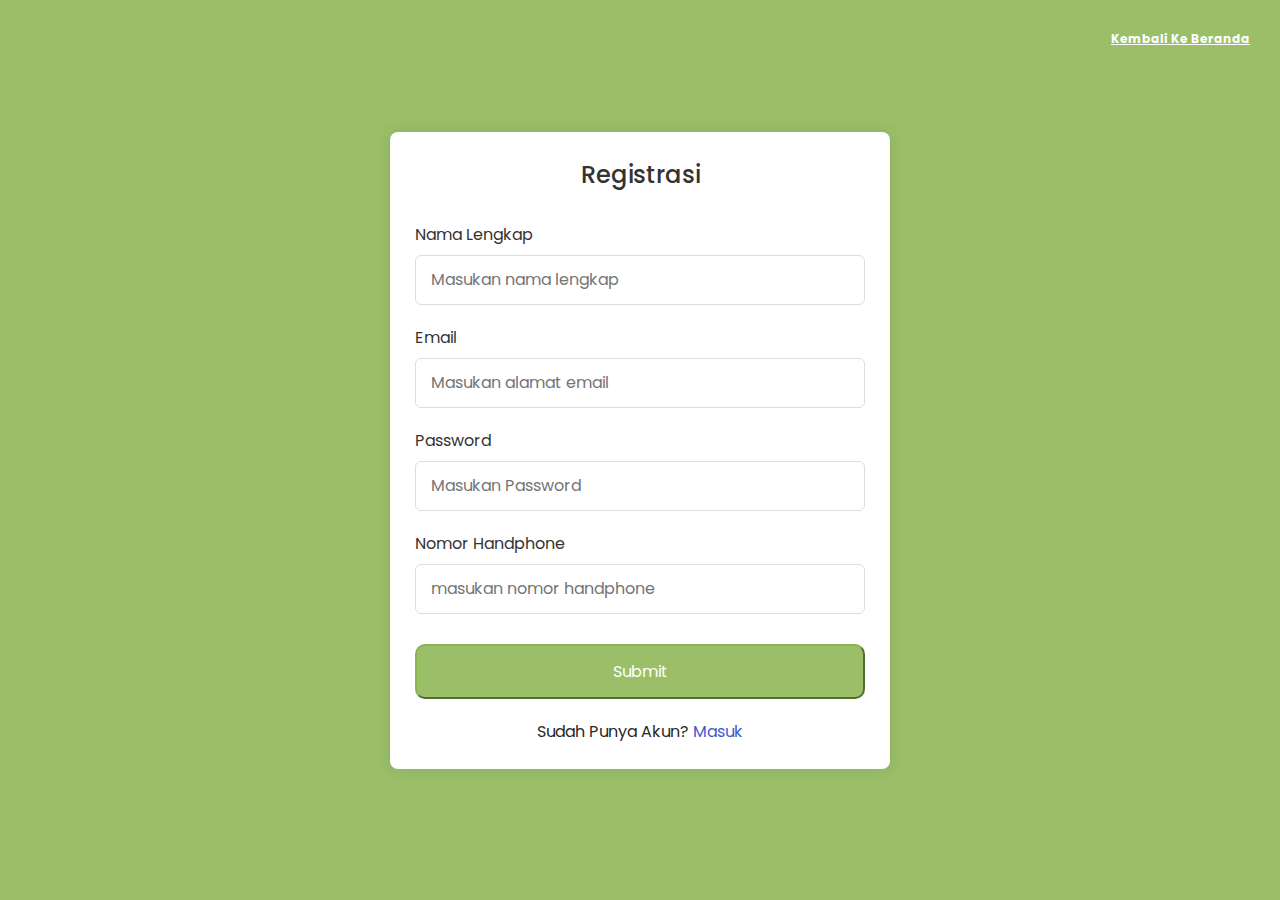
<file: register.html>
<!DOCTYPE html>
<!---Coding By CodingLab | www.codinglabweb.com--->
<html lang="en">
  <head>
    <meta charset="UTF-8" />
    <meta name="viewport" content="width=device-width, initial-scale=1.0" />
    <meta http-equiv="X-UA-Compatible" content="ie=edge" />
    <title>Registrasi-Form</title>
    <!---Custom CSS File--->
    <link rel="stylesheet" href="css/register.css" />
  </head>
  <body>
    
    <section class="container">
      <header>Registrasi</header>
      <form action="#" class="form">
        <div class="input-box">
          <label>Nama Lengkap</label>
          <input type="text" placeholder="Masukan nama lengkap" required />
        </div>

        <div class="input-box">
          <label>Email</label>
          <input type="text" placeholder="Masukan alamat email" required />
        </div>
        <div class="input-box">
          <label>Password</label>
          <input type="password" placeholder="Masukan Password" required />
        </div>

        <div class="column">
          <div class="input-box">
            <label>Nomor Handphone</label>
            <input type="number" placeholder="masukan nomor handphone" required />
          </div>
        </div>
        <button>Submit</button> 
        <div class="signup-link">
               Sudah Punya Akun? <a href="login.html">Masuk</a>
            </div>
      </form>
    </section>
    <p class="kembali"><a href="index.html">Kembali Ke Beranda</a></p>
  </body>
</html>
</file>
<file: css/style.css>
/********** Template CSS **********/
:root {
  --primary: #88b44e;
  --secondary: #fb9f38;
  --light: #f5f8f2;
  --dark: #252c30;
}

.back-to-top {
  position: fixed;
  display: none;
  right: 30px;
  bottom: 30px;
  z-index: 99;
}

.fw-medium {
  font-weight: 600;
}

.fw-bold {
  font-weight: 700;
}

.fw-black {
  font-weight: 900;
}

/*** Spinner ***/
#spinner {
  opacity: 0;
  visibility: hidden;
  transition: opacity 0.5s ease-out, visibility 0s linear 0.5s;
  z-index: 99999;
}

#spinner.show {
  transition: opacity 0.5s ease-out, visibility 0s linear 0s;
  visibility: visible;
  opacity: 1;
}

/*** Button ***/
.btn {
  transition: 0.5s;
  font-weight: 500;
}

.btn-primary,
.btn-outline-primary:hover {
  color: var(--light);
}

.btn-secondary,
.btn-outline-secondary:hover {
  color: var(--dark);
}

.btn-square {
  width: 38px;
  height: 38px;
}

.btn-sm-square {
  width: 32px;
  height: 32px;
}

.btn-lg-square {
  width: 48px;
  height: 48px;
}

.btn-square,
.btn-sm-square,
.btn-lg-square {
  padding: 0;
  display: flex;
  align-items: center;
  justify-content: center;
  font-weight: normal;
}

/*** Navbar ***/
.sticky-top {
  top: -150px;
  transition: 0.5s;
}

.navbar .navbar-brand {
  position: absolute;
  padding: 0;
  width: 170px;
  height: 135px;
  top: 0;
  left: 0;
}

.navbar .navbar-nav .nav-link {
  margin-right: 35px;
  padding: 25px 0;
  color: var(--dark);
  font-weight: 600;
  text-transform: uppercase;
  outline: none;
}

.navbar .navbar-nav .nav-link:hover,
.navbar .navbar-nav .nav-link.active {
  color: var(--primary);
}

.navbar .dropdown-toggle::after {
  border: none;
  content: "\f107";
  font-family: "Font Awesome 5 Free";
  font-weight: 900;
  vertical-align: middle;
  margin-left: 8px;
}

@media (max-width: 991.98px) {
  .navbar .navbar-brand {
    width: 126px;
    height: 100px;
  }

  .navbar .navbar-nav .nav-link {
    margin-right: 0;
    padding: 10px 0;
  }

  .navbar .navbar-nav {
    margin-top: 75px;
    border-top: 1px solid #eeeeee;
  }
}

@media (min-width: 992px) {
  .navbar .nav-item .dropdown-menu {
    display: block;
    border: none;
    margin-top: 0;
    top: 150%;
    opacity: 0;
    visibility: hidden;
    transition: 0.5s;
  }

  .navbar .nav-item:hover .dropdown-menu {
    top: 100%;
    visibility: visible;
    transition: 0.5s;
    opacity: 1;
  }
}

/*** Header ***/
.carousel-caption {
  top: 0;
  left: 0;
  right: 0;
  bottom: 0;
  display: flex;
  align-items: center;
  background: rgba(136, 180, 78, 0.7);
  z-index: 1;
}

.carousel-control-prev,
.carousel-control-next {
  width: 15%;
}

.carousel-control-prev-icon,
.carousel-control-next-icon {
  width: 3.5rem;
  height: 3.5rem;
  border-radius: 3.5rem;
  background-color: var(--dark);
  border: 15px solid var(--dark);
}

@media (max-width: 768px) {
  #header-carousel .carousel-item {
    position: relative;
    min-height: 450px;
  }

  #header-carousel .carousel-item img {
    position: absolute;
    width: 100%;
    height: 100%;
    object-fit: cover;
  }
}

.page-header {
  background: linear-gradient(rgba(136, 180, 78, 0.7), rgba(136, 180, 78, 0.7)),
    url(../img/sli) center center no-repeat;
  background-size: cover;
}

.page-header .breadcrumb-item + .breadcrumb-item::before {
  color: var(--light);
}

.page-header .breadcrumb-item,
.page-header .breadcrumb-item a {
  font-size: 18px;
  color: var(--light);
}

/*** Section Title ***/
.section-title {
  position: relative;
  margin-bottom: 3rem;
  padding-bottom: 2rem;
}

.section-title::before {
  position: absolute;
  content: "";
  width: 50%;
  height: 2px;
  bottom: 0;
  left: 0;
  background: var(--primary);
}

.section-title::after {
  position: absolute;
  content: "";
  width: 28px;
  height: 28px;
  bottom: -13px;
  left: calc(25% - 13px);
  background: var(--dark);
  border: 10px solid #ffffff;
  border-radius: 28px;
}

.section-title.text-center::before {
  left: 25%;
}

.section-title.text-center::after {
  left: calc(50% - 13px);
}

/*** Products ***/
.product {
  background: linear-gradient(rgba(136, 180, 78, 0.1), rgba(136, 180, 78, 0.1)),
    url(../img/product-bg.png) left bottom no-repeat;
  background-size: auto;
}

.product-carousel .owl-nav {
  display: flex;
  justify-content: center;
  margin-top: 30px;
}

.product-carousel .owl-nav .owl-prev,
.product-carousel .owl-nav .owl-next {
  margin: 0 10px;
  width: 55px;
  height: 55px;
  display: flex;
  align-items: center;
  justify-content: center;
  color: #ffffff;
  background: var(--primary);
  border-radius: 55px;
  box-shadow: 0 0 45px rgba(0, 0, 0, 0.15);
  font-size: 25px;
  transition: 0.5s;
}

.product-carousel .owl-nav .owl-prev:hover,
.product-carousel .owl-nav .owl-next:hover {
  background: #ffffff;
  color: var(--primary);
}

/*** About ***/
.video {
  /* background: linear-gradient(rgba(136, 180, 78, .85), rgba(136, 180, 78, .85)), url(../img/video-bg.jpg) center center no-repeat; */
  background-color: #ffffff;
  background-size: cover;
}

.btn-play {
  position: relative;
  display: block;
  box-sizing: content-box;
  width: 65px;
  height: 75px;
  border-radius: 100%;
  border: none;
  outline: none !important;
  padding: 28px 30px 30px 38px;
  background: #ffffff;
}

.btn-play:before {
  content: "";
  position: absolute;
  z-index: 0;
  left: 50%;
  top: 50%;
  transform: translateX(-50%) translateY(-50%);
  display: block;
  width: 120px;
  height: 120px;
  background: rgba(136, 180, 78, 0.85);
  border-radius: 100%;
  animation: pulse-border 1500ms ease-out infinite;
}

.btn-play:after {
  content: "";
  position: absolute;
  z-index: 1;
  left: 50%;
  top: 50%;
  transform: translateX(-50%) translateY(-50%);
  display: block;
  width: 120px;
  height: 120px;
  background: #ffffff;
  border-radius: 100%;
  transition: all 200ms;
}

.btn-play span {
  display: block;
  position: relative;
  z-index: 3;
  width: 0;
  height: 0;
  left: 13px;
  border-left: 40px solid var(--primary);
  border-top: 28px solid transparent;
  border-bottom: 28px solid transparent;
}

@keyframes pulse-border {
  0% {
    transform: translateX(-50%) translateY(-50%) translateZ(0) scale(1);
    opacity: 1;
  }

  100% {
    transform: translateX(-50%) translateY(-50%) translateZ(0) scale(2);
    opacity: 0;
  }
}

.modal-video .modal-dialog {
  position: relative;
  max-width: 800px;
  margin: 60px auto 0 auto;
}

.modal-video .modal-body {
  position: relative;
  padding: 0px;
}

.modal-video .close {
  position: absolute;
  width: 30px;
  height: 30px;
  right: 0px;
  top: -30px;
  z-index: 999;
  font-size: 30px;
  font-weight: normal;
  color: #ffffff;
  background: #000000;
  opacity: 1;
}

/*** Store ***/
.store-item .store-overlay {
  position: absolute;
  top: 0;
  left: 0;
  width: 100%;
  height: 100%;
  display: flex;
  flex-direction: column;
  align-items: center;
  justify-content: center;
  background: rgba(138, 180, 78, 0.3);
  opacity: 0;
  transition: 0.5s;
}

.store-item:hover .store-overlay {
  opacity: 1;
}

/*** Contact ***/
.contact .btn-square {
  width: 100px;
  height: 100px;
  border: 20px solid var(--light);
  background: var(--primary);
  border-radius: 50px;
}

/*** Testimonial ***/
.testimonial {
  background: linear-gradient(
      rgba(136, 180, 78, 0.85),
      rgba(136, 180, 78, 0.85)
    ),
    url(../img/slide2.jpg) center center no-repeat;
  background-size: cover;
}

.testimonial-item {
  margin: 0 auto;
  max-width: 600px;
  text-align: center;
  background: #ffffff;
  border: 30px solid var(--primary);
}

.testimonial-item img {
  width: 60px !important;
  height: 60px !important;
  border-radius: 60px;
}

.testimonial-carousel .owl-dots {
  margin-top: 35px;
  display: flex;
  align-items: flex-end;
  justify-content: center;
}

.testimonial-carousel .owl-dot {
  position: relative;
  display: inline-block;
  margin: 0 5px;
  width: 15px;
  height: 15px;
  background: var(--primary);
  border-radius: 15px;
  transition: 0.5s;
}

.testimonial-carousel .owl-dot.active {
  width: 30px;
  background: var(--dark);
}

/*** Footer ***/
.footer {
  color: #b0b9ae;
}

.footer .btn.btn-link {
  display: block;
  margin-bottom: 5px;
  padding: 0;
  text-align: left;
  color: #b0b9ae;
  font-weight: normal;
  text-transform: capitalize;
  transition: 0.3s;
}

.footer .btn.btn-link::before {
  position: relative;
  content: "\f105";
  font-family: "Font Awesome 5 Free";
  font-weight: 900;
  color: var(--primary);
  margin-right: 10px;
}

.footer .btn.btn-link:hover {
  color: var(--light);
  letter-spacing: 1px;
  box-shadow: none;
}

.copyright {
  color: #b0b9ae;
}

.copyright {
  background: #252525;
}

.copyright a:hover {
  color: #ffffff !important;
}
</file>
<file: css/login.css>
@import url("https://fonts.googleapis.com/css2?family=Poppins:wght@200;300;400;500;600;700&display=swap");
* {
  margin: 0;
  padding: 0;
  box-sizing: border-box;
  font-family: "Poppins", sans-serif;
}
body {
  min-height: 100vh;
  display: flex;
  align-items: center;
  justify-content: center;
  padding: 20px;
  background: #e5e5e5;
}
.container {
  position: relative;
  max-width: 400px;
  width: 100%;
  background: #fff;
  padding: 25px;
  border-radius: 20px;
  box-shadow: 0 0 15px rgba(0, 0, 0, 0.1);
}
.container header {
  font-size: 1.5rem;
  color: rgba(136, 180, 78, .85);
  font-weight: 500;
  text-align: center;
}
.container .form {
  margin-top: 30px;
}
.form .input-box {
  width: 100%;
  margin-top: 20px;
}
.input-box label {
  color: #333;
}
.form :where(.input-box input, .select-box) {
  position: relative;
  height: 50px;
  width: 100%;
  outline: none;
  font-size: 1rem;
  color: #707070;
  margin-top: 8px;
  border: 1px solid #ddd;
  border-radius: 6px;
  padding: 0 15px;
}
.input-box input:focus {
  box-shadow: 0 1px 0 rgba(0, 0, 0, 0.1);
}
.form .column {
  display: flex;
  column-gap: 15px;
}

.form button {
  height: 55px;
  width: 100%;
  color: #fff;
  font-size: 1rem;
  font-weight: 400;
  margin-top: 30px;
  border-radius: 10px;
  border-color: rgba(136, 180, 78, .85);
  cursor: pointer;
  transition: all 0.2s ease;
  background: rgba(136, 180, 78, .85);
}
.form button:hover {
  background: rgba(136, 180, 78, .85);
}

form .signup-link {
  color: #262626;
  margin-top: 20px;
  text-align: center;
}

form .signup-link a {
  color: #4158d0;
  text-decoration: none;
}

form .signup-link a:hover {
  text-decoration: underline;
}

.kembali {
  font-family: "Manrope";
  font-size: 0.75em;
  font-weight: 700;
  position: absolute;
  right: 30px;
  text-decoration-line: underline;
  top: 30px;
}

.kembali a {
  color: rgba(136, 180, 78, .85);
}

/*Responsive*/
@media screen and (max-width: 500px) {
  .form .column {
    flex-wrap: wrap;
  }
  .form :where(.gender-option, .gender) {
    row-gap: 15px;
  }
}
</file>
<file: css/register.css>
/* Import Google font - Poppins */
@import url("https://fonts.googleapis.com/css2?family=Poppins:wght@200;300;400;500;600;700&display=swap");
* {
  margin: 0;
  padding: 0;
  box-sizing: border-box;
  font-family: "Poppins", sans-serif;
}
body {
  min-height: 100vh;
  display: flex;
  align-items: center;
  justify-content: center;
  padding: 20px;
  background: rgba(136, 180, 78, .85);
}
.container {
  position: relative;
  max-width: 500px;
  width: 100%;
  background: #fff;
  padding: 25px;
  border-radius: 8px;
  box-shadow: 0 0 15px rgba(0, 0, 0, 0.1);
}
.container header {
  font-size: 1.5rem;
  color: #333;
  font-weight: 500;
  text-align: center;
}
.container .form {
  margin-top: 30px;
}
.form .input-box {
  width: 100%;
  margin-top: 20px;
}
.input-box label {
  color: #333;
}
.form :where(.input-box input, .select-box) {
  position: relative;
  height: 50px;
  width: 100%;
  outline: none;
  font-size: 1rem;
  color: #707070;
  margin-top: 8px;
  border: 1px solid #ddd;
  border-radius: 6px;
  padding: 0 15px;
}
.input-box input:focus {
  box-shadow: 0 1px 0 rgba(0, 0, 0, 0.1);
}
.form .column {
  display: flex;
  column-gap: 15px;
}
.form .gender-box {
  margin-top: 20px;
}
.gender-box h3 {
  color: #333;
  font-size: 1rem;
  font-weight: 400;
  margin-bottom: 8px;
}
.form :where(.gender-option, .gender) {
  display: flex;
  align-items: center;
  column-gap: 50px;
  flex-wrap: wrap;
}
.form .gender {
  column-gap: 5px;
}
.gender input {
  accent-color: rgb(96, 93, 113);
}
.form :where(.gender input, .gender label) {
  cursor: pointer;
}
.gender label {
  color: #707070;
}
.address :where(input, .select-box) {
  margin-top: 15px;
}
.select-box select {
  height: 100%;
  width: 100%;
  outline: none;
  border: none;
  color: #707070;
  font-size: 1rem;
}
.form button {
  height: 55px;
  width: 100%;
  color: #fff;
  font-size: 1rem;
  font-weight: 400;
  margin-top: 30px;
  border-radius: 10px;
  border-color: rgba(136, 180, 78, .85);
  cursor: pointer;
  transition: all 0.2s ease;
  background: rgba(136, 180, 78, .85);
}
.form button:hover {
  background: rgba(136, 180, 78, .85);
}

form .signup-link{
  color: #262626;
  margin-top: 20px;
  text-align: center;
}

form .signup-link a{
  color: #4158d0;
  text-decoration: none;
}

form .signup-link a:hover{
  text-decoration: underline;
}

.kembali{
    font-family: "Manrope";
    font-size: .75em;
    font-weight: 700;
    position: absolute;
    right: 30px;
    text-decoration-line: underline;
    top: 30px;

}

.kembali a{
  color: #fff;
}

/*Responsive*/
@media screen and (max-width: 500px) {
  .form .column {
    flex-wrap: wrap;
  }
  .form :where(.gender-option, .gender) {
    row-gap: 15px;
  }
}
</file>
